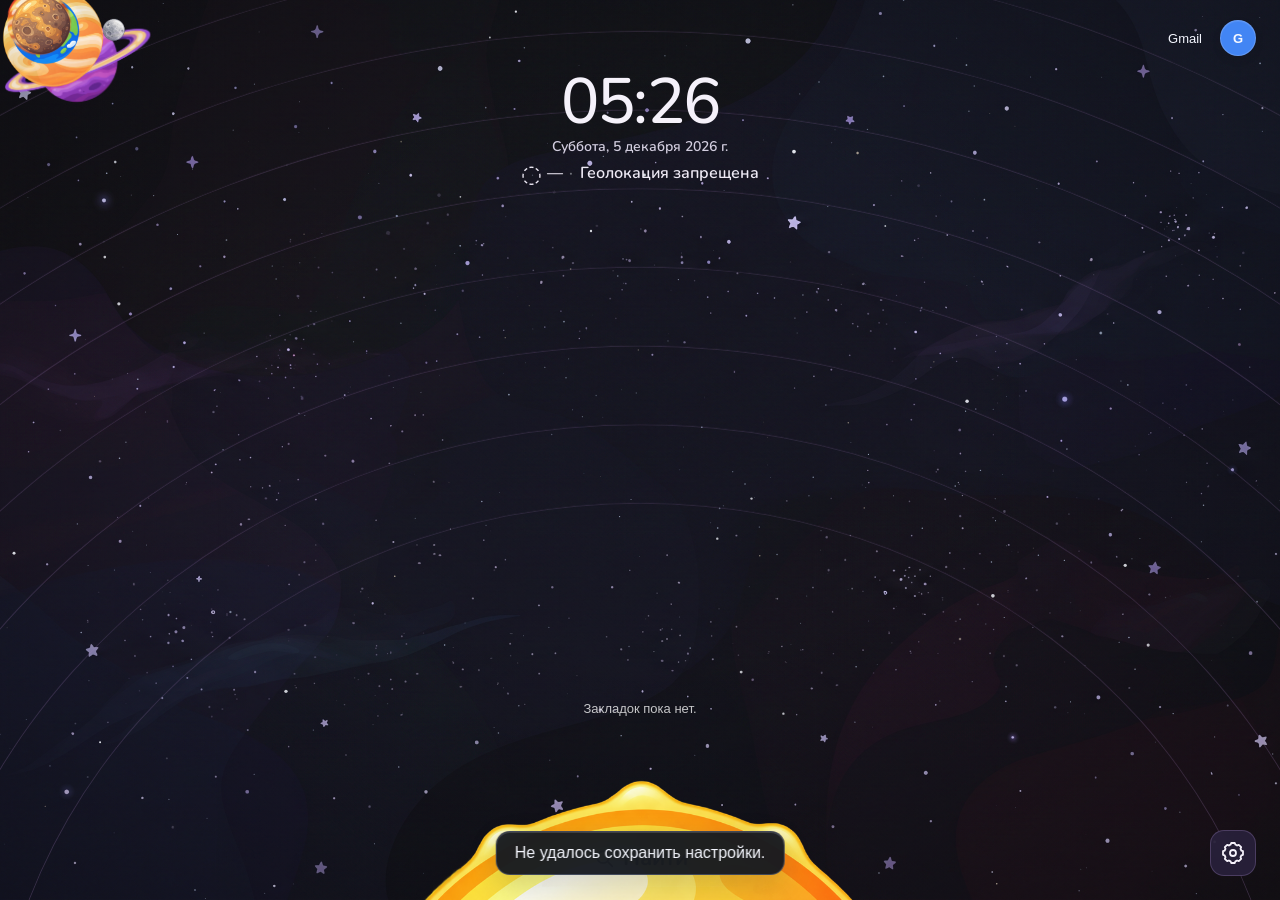
<file: index.html>
<!DOCTYPE html>
<html lang="ru" class="dashboard-loading">

<head>
    <meta charset="UTF-8">
    <meta name="viewport" content="width=device-width, initial-scale=1.0">
    <title>Orbitella</title>
    <!-- стили и скрипты -->
    <link rel="icon" href="data:image/svg+xml,%3Csvg xmlns='http://www.w3.org/2000/svg' viewBox='0 0 24 24'%3E%3Cpath d='M12 5v14M5 12h14' fill='none' stroke='%235F6368' stroke-width='2'/%3E%3C/svg%3E">
    <link rel="stylesheet" href="styles/style.css">
    <script src="js/settings.js" defer></script>
    <script src="js/translations.js" defer></script>
    <script src="js/interface.js" defer></script>
    <script src="js/background.js" defer></script>
    <script src="js/planet-clock-glass.js" defer></script>
    <script src="js/clock.js" defer></script>
    <script src="js/favicon.js" defer></script>
    <script src="js/bookmark-store.js" defer></script>
    <script src="js/tile-colors.js" defer></script>
    <script src="js/bookmarks-ui.js" defer></script>
    <script src="js/search.js" defer></script>
    <script src="js/suggestions.js" defer></script>
    <script src="js/weather.js" defer></script>
    <script src="js/account.js" defer></script>
    <script src="js/voice-search.js" defer></script>
    <script src="js/main.js" defer></script>
</head>

<body data-tile-size="small" data-bookmark-titles-visible="true">

    <!-- фильтр фавиконов -->
    <svg width="0" height="0" aria-hidden="true" focusable="false"
        style="position: absolute; overflow: hidden">
        <defs>
            <filter id="favicon-white-outline" x="-8%" y="-8%" width="116%" height="116%"
                color-interpolation-filters="sRGB">
                <feMorphology in="SourceAlpha" operator="dilate" radius="1" result="expanded" />
                <feComposite in="expanded" in2="SourceAlpha" operator="out" result="outline-shape" />
                <feFlood flood-color="#fff" result="outline-color" />
                <feComposite in="outline-color" in2="outline-shape" operator="in" result="outline" />
                <feMerge>
                    <feMergeNode in="outline" />
                    <feMergeNode in="SourceGraphic" />
                </feMerge>
            </filter>
        </defs>
    </svg>

    <!-- космический фон -->
    <div class="space-scene" aria-hidden="true">
        <div class="space-scene__backdrop"></div>
        <div class="space-scene__stars"></div>
        <div class="space-scene__planets">
            <div class="space-scene__orbit space-scene__orbit--mercury">
                <i class="space-scene__planet space-scene__planet--mercury"></i>
            </div>
            <div class="space-scene__orbit space-scene__orbit--venus">
                <i class="space-scene__planet space-scene__planet--venus"></i>
            </div>
            <div class="space-scene__orbit space-scene__orbit--bookmarks"></div>
            <div class="space-scene__orbit space-scene__orbit--earth">
                <i class="space-scene__planet space-scene__planet--earth">
                    <span class="space-scene__earth-moon-system">
                        <span class="space-scene__earth-moon"></span>
                    </span>
                </i>
            </div>
            <div class="space-scene__orbit space-scene__orbit--mars">
                <i class="space-scene__planet space-scene__planet--mars"></i>
            </div>
            <div class="space-scene__orbit space-scene__orbit--jupiter">
                <i class="space-scene__planet space-scene__planet--jupiter"></i>
            </div>
            <div class="space-scene__orbit space-scene__orbit--saturn">
                <i class="space-scene__planet space-scene__planet--saturn"></i>
            </div>
            <div class="space-scene__orbit space-scene__orbit--uranus">
                <i class="space-scene__planet space-scene__planet--uranus"></i>
            </div>
            <div class="space-scene__orbit space-scene__orbit--neptune">
                <i class="space-scene__planet space-scene__planet--neptune"></i>
            </div>
        </div>
    </div>

    <!-- аккаунт -->
    <nav class="account-toolbar" aria-label="Google">
        <a class="gmail-link" href="https://mail.google.com/">Gmail</a>
        <a class="google-account" href="https://myaccount.google.com/" aria-label="Google аккаунт"
            title="Google аккаунт">
            <span hidden></span>
        </a>
    </nav>
    <!-- часы закладки и поиск -->
    <main>

        <section class="hero">
            <header class="hero-info">
                <div class="clock-weather">
                    <div class="clock-weather-content">
                        <a class="datetime" href="https://calendar.google.com/"
                            aria-label="Открыть Google Календарь"
                            data-i18n-aria-label="openCalendar">
                            <time class="clock-glass-line clock-glass-line--time">--:--</time>
                            <p class="clock-glass-line clock-glass-line--date"></p>
                        </a>
                        <a class="weather-widget clock-glass-line clock-glass-line--weather"
                            href="https://www.gismeteo.ru/"
                            title="Открыть прогноз погоды">
                            <div class="weather-now" aria-live="polite">
                                <span aria-hidden="true">◌</span>
                                <strong>—</strong>
                            </div>
                            <p class="weather-city">Погода рядом с вами</p>
                        </a>
                    </div>
                </div>
            </header>

        </section>

        <section class="bookmarks" id="bookmarks-panel">
            <div class="bookmark-grid"></div>
            <p data-i18n="empty" hidden> Закладок пока нет. </p>
        </section>
        <div class="search-focus-overlay" aria-hidden="true"></div>
        <div class="search-area orbital-search-area">
            <div class="orbital-sun" aria-hidden="true"></div>
            <button class="orbital-search-trigger" type="button" aria-expanded="false"
                aria-controls="orbital-search-form" aria-label="Открыть поиск"
                data-i18n-aria-label="openSearch">
                <svg class="search-icon" viewBox="0 0 24 24" aria-hidden="true">
                    <circle cx="11" cy="11" r="6.5" fill="none" stroke="currentColor" stroke-width="1.8" />
                    <path d="M16 16L21 21" fill="none" stroke="currentColor" stroke-width="1.8"
                        stroke-linecap="round" />
                </svg>
                <span data-i18n="find">Найти</span>
            </button>
            <form class="search-form orbital-search-form" id="orbital-search-form"
                aria-label="Поиск" data-i18n-aria-label="find">
                <svg class="search-icon" viewBox="0 0 24 24" aria-hidden="true">
                    <circle cx="11" cy="11" r="6.5" fill="none" stroke="currentColor" stroke-width="1.8" />
                    <path d="M16 16L21 21" fill="none" stroke="currentColor" stroke-width="1.8"
                        stroke-linecap="round" />
                </svg>
                <input type="search" autocomplete="off" spellcheck="false"
                    role="combobox" aria-autocomplete="list" aria-expanded="false"
                    aria-controls="search-suggestions" aria-label="Поиск" data-i18n-aria-label="find"
                    placeholder="Поиск в интернете..." data-i18n-placeholder="searchPlaceholder">
                <button class="voice-search-button" type="button" aria-label="Голосовой поиск"
                    aria-pressed="false" title="Голосовой поиск">
                    <svg viewBox="0 0 24 24" aria-hidden="true">
                        <rect x="9" y="2" width="6" height="12" rx="3" fill="currentColor" />
                        <path d="M5 10v2a7 7 0 0014 0v-2M12 19v3M8 22h8" fill="none"
                            stroke="currentColor" stroke-width="1.8" stroke-linecap="round" />
                    </svg>
                </button>
                <button type="submit" data-i18n="find">Найти</button>
                <ul class="search-suggestions" id="search-suggestions" role="listbox"
                    aria-label="Подсказки поиска" hidden></ul>
            </form>
            <p class="voice-status" role="status" aria-live="polite" hidden></p>
        </div>
    </main>
    <!-- настройки -->
    <button type="button" class="floating-button settings-button" aria-label="Настройки"
        data-i18n-aria-label="settings">
        <svg viewBox="0 0 24 24" aria-hidden="true">
            <path d="M9.6 3.7L10.2 2H13.8L14.4 3.7
           C15 3.9 15.6 4.1 16.1 4.5
           L17.8 3.8L20.2 6.2L19.5 7.9
           C19.9 8.4 20.1 9 20.3 9.6
           L22 10.2V13.8L20.3 14.4
           C20.1 15 19.9 15.6 19.5 16.1
           L20.2 17.8L17.8 20.2L16.1 19.5
           C15.6 19.9 15 20.1 14.4 20.3
           L13.8 22H10.2L9.6 20.3
           C9 20.1 8.4 19.9 7.9 19.5
           L6.2 20.2L3.8 17.8L4.5 16.1
           C4.1 15.6 3.9 15 3.7 14.4
           L2 13.8V10.2L3.7 9.6
           C3.9 9 4.1 8.4 4.5 7.9
           L3.8 6.2L6.2 3.8L7.9 4.5
           C8.4 4.1 9 3.9 9.6 3.7Z" fill="none" stroke="currentColor" stroke-width="1.8"
                stroke-linecap="round" stroke-linejoin="round" />
            <circle cx="12" cy="12" r="3" fill="none" stroke="currentColor" stroke-width="1.8" />
        </svg>
    </button>

    <dialog class="settings-dialog" aria-labelledby="settings-dialog-title">
        <form>
            <header>
                <h2 id="settings-dialog-title" data-i18n="settings"> Настройки </h2>
                <button type="button" class="dialog-close" data-close aria-label="Закрыть"
                    data-i18n-aria-label="close">
                    <svg viewBox="0 0 24 24" aria-hidden="true">
                        <path d="M6 6L18 18M18 6L6 18" fill="none" stroke="currentColor" stroke-width="1.8"
                            stroke-linecap="round" />
                    </svg>
                </button>
            </header>
            <div class="settings-field settings-inline">
                <label for="language-select" data-i18n="language"> Язык интерфейса </label>
                <select id="language-select">
                    <option value="ru">Русский</option>
                    <option value="en">English</option>
                </select>
            </div>
            <fieldset class="settings-field settings-display">
                <legend data-i18n="display">Отображение</legend>
                <label class="settings-checkbox">
                    <span data-i18n="showSearch">Показывать поиск</span>
                    <input id="show-search" type="checkbox" checked>
                </label>
                <label class="settings-checkbox">
                    <span data-i18n="showBookmarks">Показывать закладки</span>
                    <input id="show-bookmarks" type="checkbox" aria-controls="bookmarks-panel" checked>
                </label>
                <label class="settings-checkbox">
                    <span data-i18n="showBookmarkTitles">Показывать названия закладок</span>
                    <input id="show-bookmark-titles" type="checkbox" aria-controls="bookmarks-panel" checked>
                </label>
            </fieldset>
            <div class="settings-field settings-inline">
                <label for="tile-size-select" data-i18n="tileSize"> Размер закладок </label>
                <select id="tile-size-select">
                    <option value="extra-small" data-i18n="small"> Маленький </option>
                    <option value="small" data-i18n="large"> Большой </option>
                </select>
            </div>
            <footer class="settings-footer">
                <details class="settings-sources">
                    <summary data-i18n="dataSources">Источники данных</summary>
                    <div class="settings-sources-content">
                        <p>
                            <span data-i18n="weatherSource">Погода</span>
                            <a href="https://open-meteo.com/" rel="noopener noreferrer">Open-Meteo <span aria-hidden="true">↗</span></a>
                        </p>
                        <p>
                            <span data-i18n="geolocationSource">Геолокация</span>
                            <a href="https://www.bigdatacloud.com/" rel="noopener noreferrer">BigDataCloud <span aria-hidden="true">↗</span></a>
                        </p>
                    </div>
                </details>
                <button type="submit" data-i18n="done"> Готово </button>
            </footer>
        </form>
    </dialog>

    <!-- редактирование закладки -->
    <dialog class="edit-bookmark-dialog" aria-labelledby="edit-bookmark-dialog-title">
        <form>
            <header>
                <h2 id="edit-bookmark-dialog-title" data-i18n="editBookmarkHeading"> Изменить закладку </h2>
                <button type="button" class="dialog-close" data-close aria-label="Закрыть"
                    data-i18n-aria-label="close">
                    <svg viewBox="0 0 24 24" aria-hidden="true">
                        <path d="M6 6L18 18M18 6L6 18" fill="none" stroke="currentColor" stroke-width="1.8"
                            stroke-linecap="round" />
                    </svg>
                </button>
            </header>
            <div class="creation-fields">
                <label for="edit-bookmark-title" data-i18n="bookmarkTitle"> Название </label>
                <input id="edit-bookmark-title" type="text" maxlength="120">
                <label class="settings-checkbox edit-bookmark-visibility">
                    <input id="edit-bookmark-show-title" type="checkbox" checked>
                    <span data-i18n="showBookmarkTitle">Показывать название на плитке</span>
                </label>
                <div class="edit-bookmark-url-field">
                    <label for="edit-bookmark-url" data-i18n="bookmarkUrl"> Адрес сайта </label>
                    <input id="edit-bookmark-url" type="text" required>
                </div>
            </div>
            <section class="edit-bookmark-actions">
                <button type="button" data-close data-i18n="cancel"> Отмена </button>
                <button type="submit" data-i18n="save"> Сохранить </button>
            </section>
        </form>
    </dialog>

    <!-- новая закладка или папка -->
    <dialog class="add-dialog" aria-labelledby="add-dialog-title">
        <form>
            <header>
                <button type="button" class="creation-back" aria-label="Назад" data-i18n-aria-label="back" hidden>
                    <svg viewBox="0 0 24 24" aria-hidden="true">
                        <path d="M14 6L8 12L14 18M8 12H21" fill="none" stroke="currentColor"
                            stroke-width="1.8" stroke-linecap="round" stroke-linejoin="round" />
                    </svg>
                </button>
                <h2 id="add-dialog-title" data-i18n="chooseWhat"> Что добавить? </h2>
                <button type="button" class="dialog-close" data-close aria-label="Закрыть"
                    data-i18n-aria-label="close">
                    <svg viewBox="0 0 24 24" aria-hidden="true">
                        <path d="M6 6L18 18M18 6L6 18" fill="none" stroke="currentColor" stroke-width="1.8"
                            stroke-linecap="round" />
                    </svg>
                </button>
            </header>
            <div class="item-type-options">
                <button type="button" data-kind="bookmark">
                    <svg viewBox="0 0 24 24" aria-hidden="true">
                        <path d="M7 4.5C7 3.7 7.7 3 8.5 3H15.5C16.3 3 17 3.7 17 4.5V21L12 17.8L7 21V4.5Z"
                            fill="none" stroke="currentColor" stroke-width="1.6" stroke-linejoin="round" />
                    </svg>
                    <span data-i18n="bookmarkType">Закладка</span>
                </button>
                <button type="button" data-kind="folder">
                    <svg viewBox="0 0 24 24" aria-hidden="true">
                        <path d="M3.5 7.5V18C3.5 19.1 4.4 20 5.5 20H18.5C19.6 20 20.5 19.1 20.5 18V8.5C20.5 7.4 19.6 6.5 18.5 6.5H12L10.2 4.5H5.5C4.4 4.5 3.5 5.4 3.5 6.5V7.5Z"
                            fill="none" stroke="currentColor" stroke-width="1.6" stroke-linejoin="round" />
                    </svg>
                    <span data-i18n="folderType">Папка</span>
                </button>
            </div>
            <input type="hidden" name="add-kind" value="">
            <div class="creation-details" hidden>
                <div class="creation-fields">
                    <label for="add-parent" data-i18n="parentFolder">Папка в Chrome</label>
                    <select id="add-parent" required></select>
                    <label for="add-title" data-i18n="bookmarkTitle"> Название </label>
                    <input id="add-title" type="text" maxlength="120" placeholder="YouTube">
                    <label for="add-url" data-i18n="bookmarkUrl"> Адрес сайта </label>
                    <input id="add-url" type="text" placeholder="youtube.com" required>
                </div>
                <section>
                    <button type="button" data-close data-i18n="cancel"> Отмена </button>
                    <button type="submit" data-i18n="create"> Создать </button>
                </section>
            </div>
        </form>
    </dialog>

    <!-- папки -->
    <dialog class="confirm-dialog" aria-labelledby="confirm-dialog-title">
        <form method="dialog">
            <header>
                <h2 id="confirm-dialog-title" data-i18n="deleteFolder">Удалить папку</h2>
            </header>
            <p class="confirm-dialog-message"></p>
            <section class="confirm-dialog-actions">
                <button type="submit" value="cancel" data-i18n="cancel">Отмена</button>
                <button type="submit" value="confirm" class="destructive-action" data-i18n="deleteAction">Удалить</button>
            </section>
        </form>
    </dialog>

    <dialog class="folder-dialog" aria-labelledby="folder-title">
        <section class="folder-dialog-content">
            <header>
                <button class="folder-back" type="button" aria-label="Назад" data-i18n-aria-label="back" hidden>
                    <svg viewBox="0 0 24 24" aria-hidden="true">
                        <path d="M14 6L8 12L14 18M8 12H21" fill="none" stroke="currentColor"
                            stroke-width="1.8" stroke-linecap="round" stroke-linejoin="round" />
                    </svg>
                </button>
                <h2 id="folder-title"> Папка </h2>
                <button type="button" class="dialog-close" data-close aria-label="Закрыть"
                    data-i18n-aria-label="close">
                    <svg viewBox="0 0 24 24" aria-hidden="true">
                        <path d="M6 6L18 18M18 6L6 18" fill="none" stroke="currentColor" stroke-width="1.8"
                            stroke-linecap="round" />
                    </svg>
                </button>
            </header>
            <div class="folder-grid"></div>
        </section>
    </dialog>

    <!-- меню закладки -->
    <div class="bookmark-menu" role="menu" hidden>
        <button type="button" class="bookmark-menu-edit" role="menuitem" data-i18n="editBookmark">Изменить
        </button>
        <div class="bookmark-menu-folder-colors" role="group" aria-label="Цвет папки"
            data-i18n-aria-label="folderColor" hidden>
            <span data-i18n="folderColor">Цвет папки</span>
            <div class="folder-color-options">
                <button type="button" class="folder-color-dot" data-folder-color="amber" role="menuitemradio"
                    aria-checked="false" aria-label="Абрикосовый" data-i18n-aria-label="folderColorAmber"></button>
                <button type="button" class="folder-color-dot" data-folder-color="mint" role="menuitemradio"
                    aria-checked="false" aria-label="Голубой" data-i18n-aria-label="folderColorMint"></button>
                <button type="button" class="folder-color-dot" data-folder-color="violet" role="menuitemradio"
                    aria-checked="false" aria-label="Лавандовый" data-i18n-aria-label="folderColorViolet"></button>
            </div>
        </div>
        <button type="button" class="bookmark-menu-delete" role="menuitem" data-i18n="deleteBookmark">Удалить закладку
        </button>
    </div>

    <!-- уведомления -->
    <div class="toast" role="status" aria-live="polite" aria-atomic="true" hidden></div>
</body>

</html>
</file>
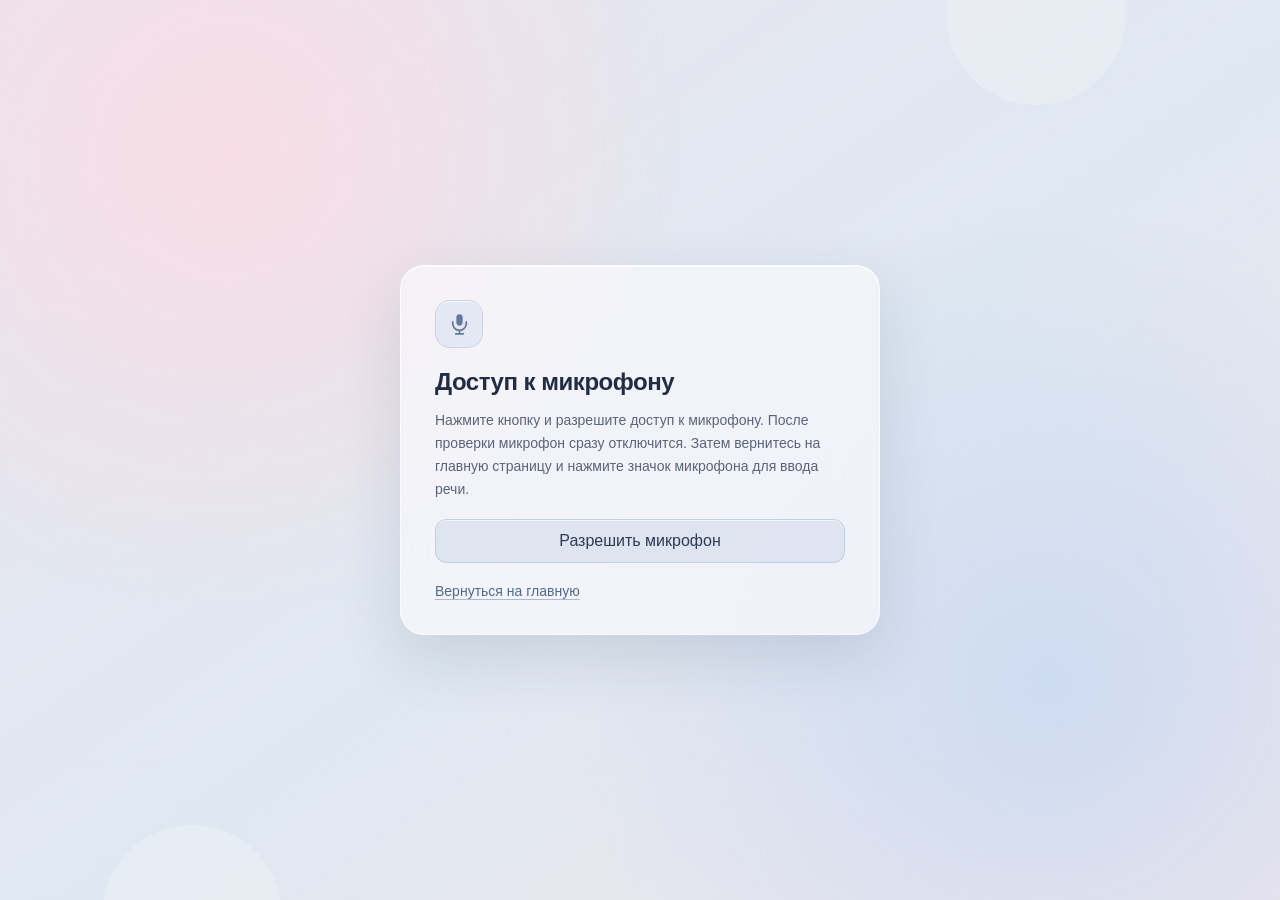
<file: microphone.html>
<!DOCTYPE html>
<html lang="ru">
<head>
    <meta charset="UTF-8">
    <meta name="viewport" content="width=device-width, initial-scale=1">
    <title>Доступ к микрофону</title>
    <link rel="stylesheet" href="styles/microphone.css">
    <script src="js/microphone.js" defer></script>
</head>
<body>
    <!-- доступ к микрофону -->
    <main>
        <div class="microphone-mark" aria-hidden="true">
            <svg viewBox="0 0 24 24">
                <rect x="9" y="3" width="6" height="11" rx="3" fill="currentColor" />
                <path d="M5.5 10.5V12a6.5 6.5 0 0013 0v-1.5M12 18.5V22M8.5 22h7"
                    fill="none" stroke="currentColor" stroke-width="1.7" stroke-linecap="round" />
            </svg>
        </div>
        <h1>Доступ к микрофону</h1>
        <p id="instructions"></p>
        <p id="permission-status" role="status" aria-live="polite"></p>
        <button id="request-microphone" type="button"></button>
        <button id="microphone-settings" type="button" hidden></button>
        <a href="index.html" id="return-home"></a>
    </main>
</body>
</html>
</file>
<file: styles/style.css>
@charset "UTF-8";
@font-face {
  font-family: "Nunito";
  src: url("../assets/fonts/Nunito-Variable.ttf") format("truetype");
  font-style: normal;
  font-weight: 200 1000;
  font-display: swap;
}
* {
  margin: 0;
  padding: 0;
  box-sizing: border-box;
}

[hidden] {
  display: none !important;
}

html {
  min-height: 100%;
  overflow: hidden;
  background-color: #010207;
}
html.dashboard-loading body {
  opacity: 0;
}
html body {
  min-height: 100vh;
  overflow: hidden;
  isolation: isolate;
  opacity: 1;
  transition: opacity 140ms ease-out;
  --tile-width: 90px;
  --tile-height: 90px;
  --tile-padding: 6px;
  --icon-box-size: 50px;
  --icon-size: 46px;
  --tile-opacity: 36%;
  --tile-blur: 10px;
  --tile-border-opacity: .07;
  --tile-hover-strength: 30%;
  --control-radius: 14px;
  --scene-ink: #f5f7ff;
  --scene-tile-opacity: 30%;
  --settings-bg: #111620;
  --settings-surface: #202738;
  --settings-surface-hover: #2a3348;
  --settings-border: #5a6680;
  --settings-text: #f5f7ff;
  --settings-accent: #91a4cc;
  --text: #ffffff;
  --muted: rgba(255, 255, 255, .76);
  --accent: #ffffff;
  --label-color: var(--text);
  --glass-surface: rgba(255, 255, 255, .035);
  --glass-surface-hover: rgba(255, 255, 255, .075);
  --glass-border: rgba(255, 255, 255, .12);
  --glass-border-hover: rgba(255, 255, 255, .20);
  --glass-shadow: 0 4px 14px rgba(20, 24, 38, .035), inset 0 1px rgba(255, 255, 255, .07);
  --glass-blur: 8px;
  --select-option-background: #282b3a;
  --select-option-text: #ffffff;
  --overlay-bg: var(--settings-bg);
  --overlay-surface: var(--settings-surface);
  --overlay-surface-hover: var(--settings-surface-hover);
  --overlay-border: var(--settings-border);
  --overlay-text: var(--settings-text);
  --overlay-text-muted: color-mix(in srgb, var(--overlay-text) 66%, transparent);
  --overlay-accent: var(--settings-accent);
  --overlay-danger: color-mix(in srgb, #d85f6d 72%, var(--overlay-text));
  --overlay-shadow: 0 20px 56px rgba(12, 16, 31, .18), inset 0 1px rgba(255, 255, 255, .18);
  --overlay-popup-shadow: 0 10px 30px rgba(12, 16, 31, .16), inset 0 1px rgba(255, 255, 255, .14);
  --overlay-radius: 22px;
  --overlay-surface-radius: 11px;
  --overlay-popup-radius: 14px;
  font-family: "Segoe UI", Arial, sans-serif;
  color: var(--text);
  background: transparent;
}
html body button,
html body input,
html body select {
  font: inherit;
}
html body button {
  cursor: pointer;
}
html body :is(button, a, input, select):focus-visible {
  outline: 2px solid var(--accent);
  outline-offset: 3px;
}

html body main {
  width: min(1600px, 100% - 48px);
  margin: 0 auto;
  padding: 6vh 0 0;
}
html body .hero {
  display: flex;
  flex-direction: column;
  align-items: center;
}
html body .hero-info {
  position: relative;
  z-index: 8;
  display: flex;
  flex-direction: column;
  align-items: center;
  width: min(700px, 100%);
  margin-bottom: 1.5vh;
}
html body .clock-weather {
  order: 0;
  position: relative;
  z-index: 1;
  display: grid;
  place-items: center;
  min-height: 148px;
  font-family: "Nunito", sans-serif;
}
html body .clock-weather-content {
  position: relative;
  z-index: 1;
  display: flex;
  flex-direction: column;
  align-items: center;
  justify-content: center;
  gap: 6px;
  width: fit-content;
  max-width: calc(100vw - 28px);
}
html body .clock-glass-line {
  position: relative;
  z-index: 0;
  isolation: isolate;
}
html body .clock-glass-line::before {
  content: "";
  position: absolute;
  inset: -4px -10px;
  z-index: -1;
  pointer-events: none;
  border: 0;
  border-radius: 999px;
  background: rgba(15, 18, 35, 0);
  box-shadow: none;
  opacity: 0;
  backdrop-filter: blur(0);
  -webkit-backdrop-filter: blur(0);
  mask-image: radial-gradient(ellipse at center, #000 54%, rgba(0, 0, 0, 0.72) 73%, transparent 100%);
  -webkit-mask-image: radial-gradient(ellipse at center, #000 54%, rgba(0, 0, 0, 0.72) 73%, transparent 100%);
  transition: opacity 210ms ease, background-color 210ms ease, backdrop-filter 210ms ease, -webkit-backdrop-filter 210ms ease;
}
html body .clock-glass-line--time::before {
  inset: -2px -9px;
}
html body .clock-glass-line.is-planet-behind::before {
  background: rgba(15, 18, 35, 0.045);
  opacity: 1;
  backdrop-filter: blur(6px);
  -webkit-backdrop-filter: blur(6px);
}
html body .datetime {
  position: relative;
  order: 0;
  display: flex;
  flex-direction: column;
  align-items: center;
  gap: 4px;
  text-align: center;
  min-width: 0;
  color: var(--text);
  text-decoration: none;
  background: transparent;
  border: 0;
  isolation: isolate;
}
html body .datetime time {
  display: inline-block;
  font-size: 64px;
  font-weight: 500;
  letter-spacing: -0.025em;
  font-variant-numeric: tabular-nums;
  line-height: 1;
  color: #f5f1fa;
  text-shadow: none;
}
html body .datetime p {
  margin: 0;
  color: #d2cdde;
  font-size: 14px;
  font-weight: 600;
  line-height: 1.25;
  text-shadow: none;
}
html body .search-form {
  position: relative;
  z-index: 30;
  display: flex;
  align-items: center;
  gap: 10px;
  width: min(700px, 100%);
  min-height: 46px;
  padding: 5px 7px 5px 17px;
  background: var(--glass-surface);
  border: 1px solid var(--glass-border);
  border-radius: var(--control-radius);
  box-shadow: var(--glass-shadow);
  backdrop-filter: blur(var(--glass-blur));
  -webkit-backdrop-filter: blur(var(--glass-blur));
  transition: background 0.2s ease, border-color 0.2s ease, box-shadow 0.2s ease;
}
html body .search-form:hover {
  background: var(--glass-surface-hover);
}
html body .search-form:focus-within {
  border-color: color-mix(in srgb, var(--accent) 50%, transparent);
  box-shadow: 0 0 0 3px color-mix(in srgb, var(--accent) 8%, transparent), 0 4px 12px rgba(30, 25, 45, 0.05);
}
html body .search-form .search-icon {
  width: 21px;
  height: 21px;
  flex-shrink: 0;
  color: var(--label-color);
}
html body .search-form input {
  flex: 1;
  width: 100%;
  min-width: 0;
  border: none;
  background: transparent;
  color: var(--label-color);
  font-size: 15px;
  font-weight: 500;
  outline: none;
}
html body .search-form input::placeholder {
  color: var(--muted);
}
html body .search-form button {
  min-height: 34px;
  padding: 0 15px;
  font-size: 13px;
  font-weight: 650;
  color: var(--text);
  background: var(--glass-surface-hover);
  border: 1px solid var(--glass-border);
  border-radius: 11px;
}
html body .search-area {
  width: min(700px, 100%);
}
html body .search-suggestions {
  position: absolute;
  top: calc(100% + 8px);
  left: 0;
  right: 0;
  z-index: 100;
  max-height: min(390px, 55vh);
  overflow-y: auto;
  padding: 6px;
  margin: 0;
  list-style: none;
  color: var(--text);
  background: rgba(18, 20, 28, 0.88);
  border: 1px solid var(--glass-border);
  border-radius: var(--control-radius);
  box-shadow: var(--glass-shadow);
  backdrop-filter: blur(14px);
  -webkit-backdrop-filter: blur(14px);
  scrollbar-width: thin;
  scrollbar-color: rgba(255, 255, 255, 0.22) transparent;
}
html body .search-suggestions::-webkit-scrollbar {
  width: 9px;
}
html body .search-suggestions::-webkit-scrollbar-track, html body .search-suggestions::-webkit-scrollbar-corner {
  background: transparent;
}
html body .search-suggestions::-webkit-scrollbar-thumb {
  min-height: 36px;
  background: rgba(255, 255, 255, 0.22);
  background-clip: padding-box;
  border: 2px solid transparent;
  border-radius: 999px;
}
html body .search-suggestions::-webkit-scrollbar-thumb:hover {
  background: rgba(255, 255, 255, 0.32);
  background-clip: padding-box;
}
html body .search-suggestions li {
  padding: 10px 12px;
  border-radius: 10px;
  cursor: pointer;
}
html body .search-suggestions li:hover, html body .search-suggestions li.selected {
  background: color-mix(in srgb, var(--accent) 16%, transparent);
}
html body .search-suggestions span,
html body .search-suggestions small {
  display: block;
  overflow: hidden;
  text-overflow: ellipsis;
  white-space: nowrap;
}
html body .search-suggestions span {
  font-size: 14px;
}
html body .search-suggestions small {
  margin-top: 3px;
  font-size: 11px;
  color: var(--muted);
}
html body .weather-widget {
  order: 1;
  position: relative;
  display: flex;
  align-items: center;
  justify-content: center;
  gap: 6px;
  width: auto;
  max-width: min(620px, 100vw - 34px);
  color: #eeeaf5;
  text-decoration: none;
  cursor: pointer;
  text-align: center;
  background: transparent;
  border: 0;
  box-shadow: none;
  text-shadow: none;
}
html body .weather-widget .weather-now {
  display: flex;
  align-items: center;
  justify-content: center;
  gap: 5px;
  flex: none;
}
html body .weather-widget .weather-now span {
  font-size: 24px;
  font-weight: 300;
  line-height: 1;
}
html body .weather-widget .weather-now strong {
  font-size: 16px;
  font-weight: 600;
  letter-spacing: 0;
  line-height: 1.2;
}
html body .weather-widget .weather-city {
  margin: 0;
  font-size: 16px;
  font-weight: 600;
  line-height: 1.2;
  white-space: nowrap;
}
html body .weather-widget .weather-city::before {
  content: "·";
  margin-right: 7px;
  color: rgba(238, 242, 251, 0.42);
}
html body .search-form button[type=button] {
  display: grid;
  place-items: center;
  width: 34px;
  padding: 6px;
  flex-shrink: 0;
  background: transparent;
  border: none;
  box-shadow: none;
  backdrop-filter: none;
  -webkit-backdrop-filter: none;
  color: var(--text);
}
html body .search-form button[type=button] svg {
  width: 20px;
  height: 20px;
}
html body .search-form button[type=button][aria-pressed=true] {
  color: white;
  background: #b83249;
  opacity: 0.88;
}
html body .voice-status {
  margin-top: 9px;
  max-width: 650px;
  font-size: 12px;
  text-align: center;
  color: var(--scene-ink, var(--text));
}

html body .account-toolbar {
  position: absolute;
  top: 20px;
  right: 24px;
  z-index: 40;
  display: flex;
  align-items: center;
  gap: 18px;
}
html body .account-toolbar a {
  color: var(--text);
  font-size: 13px;
  text-decoration: none;
}
html body .gmail-link:hover {
  text-decoration: underline;
}
html body .google-account {
  display: grid;
  place-items: center;
  width: 36px;
  height: 36px;
  border-radius: 50%;
  background: var(--account-color, #4285f4);
  color: white;
  border: 1px solid rgba(255, 255, 255, 0.18);
  box-shadow: var(--glass-shadow);
  font-size: 17px;
  font-weight: 700;
}

html body .search-form button[data-voice-state=processing] {
  opacity: 0.6;
}

html body .search-form button[data-voice-state=error] {
  color: #e6a6ad;
}

.voice-permission-link {
  display: block;
  margin-top: 6px;
  text-align: center;
  font-size: 12px;
  color: var(--scene-ink, var(--text));
}

html body[data-bookmark-titles-visible=false] .tile .tile-title {
  display: none !important;
}
html body .bookmarks {
  width: min(1500px, 100%);
  margin: 10px auto 0;
}
html body .bookmark-grid {
  --orbit-tile-scale: 1;
  --orbit-title-scale: 1;
  --orbit-slot-gap: var(--grid-gap);
  position: relative;
  width: 100%;
  min-height: 0;
  isolation: isolate;
  overflow: visible;
  touch-action: none;
  cursor: default;
  overscroll-behavior: contain;
  user-select: none;
}
html body .bookmark-grid.bookmark-grid--scrollable {
  cursor: grab;
}
html body .bookmark-grid.bookmark-grid--panning {
  cursor: grabbing;
}
html body .bookmark-arc-guide {
  position: absolute;
  left: 0;
  top: 0;
  z-index: 0;
  pointer-events: none;
  border: 1px solid transparent;
  border-radius: 50%;
  box-shadow: none;
  transform-origin: center;
  -webkit-mask-image: linear-gradient(180deg, rgba(0, 0, 0, 0.5) 0%, rgba(0, 0, 0, 0.68) 34%, rgba(0, 0, 0, 0.9) 66%, #000 100%);
  mask-image: linear-gradient(180deg, rgba(0, 0, 0, 0.5) 0%, rgba(0, 0, 0, 0.68) 34%, rgba(0, 0, 0, 0.9) 66%, #000 100%);
  will-change: transform, width, height;
}
html body .bookmark-arc-guide--reserve {
  opacity: 0;
  visibility: hidden;
  transition: opacity 180ms ease, visibility 0s linear 180ms;
}
html body .bookmark-grid--drag-active .bookmark-arc-guide--reserve {
  opacity: 0;
  visibility: visible;
  transition-delay: 0s;
}
html body[data-tile-size=extra-small] {
  --tile-width: 64px;
  --tile-height: 64px;
  --tile-padding: 4px;
  --icon-box-size: 34px;
  --icon-size: 32px;
}
html body[data-tile-size=small] {
  --tile-width: 72px;
  --tile-height: 72px;
  --tile-padding: 4px;
  --icon-box-size: 40px;
  --icon-size: 38px;
}
html body .bookmark-grid {
  --tile-width: 76px;
  --tile-height: 76px;
  --tile-padding: 5px;
  --icon-box-size: 46px;
  --icon-size: 44px;
}
html body[data-tile-size=extra-small] .bookmark-grid {
  --tile-width: 54px;
  --tile-height: 54px;
  --tile-padding: 3px;
  --icon-box-size: 32px;
  --icon-size: 30px;
  --bookmark-title-max-width: 70px;
}
html body[data-tile-size=small] .bookmark-grid {
  --tile-width: 63px;
  --tile-height: 63px;
  --tile-padding: 4px;
  --icon-box-size: 37.6px;
  --icon-size: 35.5px;
  --bookmark-title-max-width: 90px;
}
html body .grid-cell {
  position: absolute;
  left: 0;
  top: 0;
  z-index: 1;
  display: grid;
  place-items: center;
  width: calc(var(--tile-width) * var(--orbit-tile-scale));
  height: calc(var(--tile-height) * var(--orbit-tile-scale));
  min-width: 0;
  min-height: 0;
  border-radius: 50%;
  will-change: transform, opacity;
  transform-origin: center center;
  transition: opacity 150ms ease;
}
html body .grid-cell:hover, html body .grid-cell:focus-within {
  z-index: 3;
}
html body .grid-cell:empty {
  border: 1px solid rgba(176, 199, 226, 0.025);
  border-radius: 50%;
}
html body .grid-cell--empty {
  z-index: 4 !important;
}
html body .grid-cell--reserve {
  visibility: hidden;
  pointer-events: none !important;
}
html body .bookmark-grid--drag-active .grid-cell--reserve {
  visibility: visible;
  pointer-events: auto !important;
}
html body .grid-cell.drag-over {
  outline: 2px solid var(--accent);
  outline-offset: -2px;
  background: color-mix(in srgb, var(--accent) 12%, transparent);
}
html body .drag-preview-shift {
  z-index: 2;
  transition: transform 150ms cubic-bezier(0.2, 0.7, 0.2, 1) !important;
}
html body .drag-preview-source {
  opacity: 0 !important;
  pointer-events: none;
}
html body .folder-grid > .drag-preview-source--folder {
  position: absolute;
  visibility: hidden;
}
html body .drag-placeholder {
  position: fixed;
  z-index: 10000;
  pointer-events: auto;
  background: color-mix(in srgb, var(--accent) 9%, transparent);
  border: 1px dashed color-mix(in srgb, var(--accent) 58%, transparent);
  border-radius: 50%;
  box-shadow: none;
  backdrop-filter: none;
  -webkit-backdrop-filter: none;
  transition: left 150ms cubic-bezier(0.2, 0.7, 0.2, 1), top 150ms cubic-bezier(0.2, 0.7, 0.2, 1), width 150ms ease, height 150ms ease;
}
html body .folder-grid > .drag-placeholder--folder {
  position: relative;
  inset: auto;
  width: var(--tile-width) !important;
  height: var(--tile-height) !important;
  border-radius: 50%;
  z-index: 1;
  flex: none;
  transition: opacity 120ms ease !important;
}
html body .tile {
  --tile-color: hsl(216 50% 55%);
  --tile-color-light: hsl(216 46% 66%);
  --tile-color-soft: hsl(224 42% 59%);
  --tile-color-deep: hsl(216 52% 43%);
  --tile-surface-opacity: 100%;
  --tile-text: #dce3ed;
  position: relative;
  display: flex;
  flex-direction: column;
  align-items: center;
  justify-content: center;
  gap: 5px;
  width: 100%;
  height: 100%;
  min-width: 0;
  padding: var(--tile-padding);
  color: var(--tile-text);
  overflow: hidden;
  background-color: var(--tile-color);
  background-image: linear-gradient(148deg, var(--tile-color-light) 0%, var(--tile-color) 52%, var(--tile-color-deep) 100%);
  border: 1px solid color-mix(in srgb, var(--tile-color-light) 13%, transparent);
  border-radius: 51% 49% 48% 52%/49% 52% 48% 51%;
  box-shadow: 0 4px 9px rgba(5, 8, 20, 0.16), inset 5px 5px 10px color-mix(in srgb, var(--tile-color-light) 11%, transparent), inset -8px -9px 13px color-mix(in srgb, var(--tile-color-deep) 20%, transparent);
  backdrop-filter: none;
  -webkit-backdrop-filter: none;
  transform-origin: center;
  transition: filter 200ms ease, box-shadow 200ms ease;
  text-decoration: none;
  user-select: none;
  cursor: pointer;
  -webkit-user-drag: element;
}
html body .tile > .tile-surface,
html body .tile > .favicon-box,
html body .tile > .tile-title {
  pointer-events: none;
}
html body .tile::before {
  content: "";
  position: absolute;
  left: 15%;
  top: 13%;
  z-index: 1;
  width: 34%;
  height: 14%;
  pointer-events: none;
  border-radius: 62% 38% 56% 44%/55% 46% 54% 45%;
  background: color-mix(in srgb, #fff 34%, var(--tile-color-light));
  filter: blur(0.8px);
  opacity: 0.52;
  transform: rotate(-22deg);
  transition: opacity 200ms ease, transform 200ms ease;
}
html body .tile::after {
  content: "";
  position: absolute;
  right: 2%;
  bottom: 3%;
  z-index: 1;
  width: 55%;
  height: 38%;
  pointer-events: none;
  border-radius: 58% 42% 51% 49%/44% 55% 45% 56%;
  background: color-mix(in srgb, var(--tile-color-deep) 62%, transparent);
  filter: blur(4px);
  opacity: 0.38;
  transform: rotate(-28deg);
  transition: opacity 200ms ease, transform 200ms ease;
}
html body .tile .tile-surface {
  position: absolute;
  inset: 1px;
  z-index: 0;
  overflow: hidden;
  pointer-events: none;
  border-radius: inherit;
  background: linear-gradient(142deg, var(--tile-color-light) 0%, var(--tile-color-soft) 32%, var(--tile-color) 62%, var(--tile-color-deep) 100%);
  opacity: var(--tile-surface-opacity);
  transition: filter 200ms ease;
}
html body .tile .tile-surface::before, html body .tile .tile-surface::after {
  content: "";
  position: absolute;
  display: block;
  pointer-events: none;
  filter: blur(0.25px);
  transition: translate 220ms ease, opacity 220ms ease;
}
html body .tile .tile-surface::before {
  left: -23%;
  top: 32%;
  width: 86%;
  height: 43%;
  border-radius: 58% 42% 55% 45%/52% 59% 41% 48%;
  background: var(--tile-color-light);
  opacity: 0.55;
  transform: rotate(-17deg);
}
html body .tile .tile-surface::after {
  right: -19%;
  bottom: 5%;
  width: 76%;
  height: 42%;
  border-radius: 45% 55% 43% 57%/57% 43% 55% 45%;
  background: var(--tile-color-deep);
  opacity: 0.47;
  transform: rotate(-31deg);
}
html body .tile .tile-surface .tile-surface-detail {
  position: absolute;
  left: -17%;
  top: 59%;
  width: 111%;
  height: 27%;
  pointer-events: none;
  border-radius: 55% 45% 52% 48%/66% 61% 39% 34%;
  background: color-mix(in srgb, var(--tile-color-soft) 68%, transparent);
  filter: blur(0.35px);
  opacity: 0.46;
  transform: rotate(-11deg);
  transition: translate 220ms ease, opacity 220ms ease;
}
html body .tile[data-planet-pattern="2"] {
  border-radius: 49% 51% 52% 48%/52% 48% 51% 49%;
}
html body .tile[data-planet-pattern="2"] .tile-surface::before {
  left: -12%;
  top: 8%;
  width: 72%;
  height: 47%;
  border-radius: 46% 54% 58% 42%/56% 44% 57% 43%;
  background: var(--tile-color-soft);
  transform: rotate(21deg);
}
html body .tile[data-planet-pattern="2"] .tile-surface::after {
  right: -25%;
  bottom: 13%;
  width: 83%;
  height: 36%;
  transform: rotate(14deg);
}
html body .tile[data-planet-pattern="2"] .tile-surface-detail {
  left: -8%;
  top: 61%;
  width: 108%;
  transform: rotate(8deg);
}
html body .tile[data-planet-pattern="3"] {
  border-radius: 52% 48% 50% 50%/48% 51% 49% 52%;
}
html body .tile[data-planet-pattern="3"] .tile-surface::before {
  left: -19%;
  top: 49%;
  width: 92%;
  height: 36%;
  border-radius: 59% 41% 48% 52%/46% 57% 43% 54%;
  transform: rotate(9deg);
}
html body .tile[data-planet-pattern="3"] .tile-surface::after {
  right: -8%;
  bottom: 39%;
  width: 58%;
  height: 52%;
  border-radius: 54% 46% 58% 42%/43% 56% 44% 57%;
  background: var(--tile-color-soft);
  opacity: 0.5;
  transform: rotate(-18deg);
}
html body .tile[data-planet-pattern="3"] .tile-surface-detail {
  left: -21%;
  top: 21%;
  width: 106%;
  height: 24%;
  transform: rotate(-24deg);
}
html body .tile[data-planet-pattern="4"] {
  border-radius: 50% 50% 48% 52%/51% 49% 52% 48%;
}
html body .tile[data-planet-pattern="4"] .tile-surface::before {
  left: 1%;
  top: -13%;
  width: 61%;
  height: 68%;
  border-radius: 44% 56% 55% 45%/59% 41% 56% 44%;
  background: var(--tile-color-soft);
  transform: rotate(-36deg);
}
html body .tile[data-planet-pattern="4"] .tile-surface::after {
  right: -28%;
  bottom: -3%;
  width: 94%;
  height: 43%;
  border-radius: 57% 43% 46% 54%/51% 59% 41% 49%;
  transform: rotate(-8deg);
}
html body .tile[data-planet-pattern="4"] .tile-surface-detail {
  left: -12%;
  top: 68%;
  height: 22%;
  transform: rotate(-3deg);
}
html body .tile:hover, html body .tile:focus-visible {
  background-color: var(--tile-color);
  border-color: color-mix(in srgb, var(--tile-color-light) 18%, transparent);
  box-shadow: 0 5px 11px rgba(5, 8, 20, 0.19), inset 5px 5px 11px color-mix(in srgb, var(--tile-color-light) 13%, transparent), inset -8px -9px 13px color-mix(in srgb, var(--tile-color-deep) 19%, transparent);
  filter: brightness(1.025);
}
html body .tile:hover::before, html body .tile:focus-visible::before {
  opacity: 0.58;
  transform: translate(0.7px, -0.7px) rotate(-20deg);
}
html body .tile:hover::after, html body .tile:focus-visible::after {
  opacity: 0.34;
  transform: translate(0.7px, 0.7px) rotate(-26deg);
}
html body .tile:hover .tile-surface, html body .tile:focus-visible .tile-surface {
  filter: saturate(1.03) brightness(1.03);
}
html body .tile:hover .tile-surface::before, html body .tile:focus-visible .tile-surface::before {
  translate: 0.8px -0.6px;
}
html body .tile:hover .tile-surface::after, html body .tile:focus-visible .tile-surface::after {
  translate: -0.7px 0.6px;
}
html body .tile:hover .tile-surface-detail, html body .tile:focus-visible .tile-surface-detail {
  translate: 0.6px -0.5px;
  opacity: 0.5;
}
html body .tile:focus-visible {
  outline: 1px solid rgba(205, 224, 246, 0.5);
  outline-offset: 2px;
}
html body .tile.dragging {
  opacity: 0.4;
}
html body .tile .favicon-box {
  position: relative;
  z-index: 2;
  display: grid;
  place-items: center;
  width: var(--icon-box-size);
  height: var(--icon-box-size);
  flex-shrink: 0;
}
html body .tile .favicon-box img {
  position: relative;
  z-index: 1;
  display: block;
  width: calc(var(--icon-size) * var(--favicon-visual-scale, 1));
  height: calc(var(--icon-size) * var(--favicon-visual-scale, 1));
  padding: 0;
  object-fit: contain;
  opacity: 1;
  filter: none;
}
.bookmark-grid .tile[data-favicon-outline=white] .favicon-box img {
  filter: url("#favicon-white-outline");
}
html body .tile[data-favicon-shape=circle] .favicon-box img {
  border-radius: 50%;
  clip-path: circle(50%);
}
html body .tile .tile-title {
  position: relative;
  z-index: 2;
  display: block;
  min-width: 0;
  width: 100%;
  max-width: 100%;
  overflow: hidden;
  text-overflow: ellipsis;
  white-space: nowrap;
  font-size: 13px;
  line-height: 1.2;
  font-family: "Nunito", sans-serif;
  font-weight: 600;
  text-align: center;
  color: #eeeaf5;
  opacity: 0.98;
  text-shadow: 0 1px 2px rgba(0, 3, 10, 0.65);
}
html body .tile.tile--title-hidden {
  gap: 0;
}
html body .tile.folder-tile {
  --tile-color: #e3ad91;
  --tile-color-light: #f0c7b1;
  --tile-color-soft: #e9bba3;
  --tile-color-deep: #c7896b;
  --folder-icon-back: #e88f19;
  --folder-icon-front: #ffc23e;
  --tile-text: #e3e4e1;
  align-items: center;
  justify-content: center;
  gap: 5px;
  padding: var(--tile-padding);
  mask-image: none;
  -webkit-mask-image: none;
}
html body .tile.folder-tile.drag-over {
  outline: 1px solid rgba(214, 226, 240, 0.65);
  outline-offset: -2px;
  background-color: var(--tile-color);
  box-shadow: inset 0 0 0 2px color-mix(in srgb, var(--tile-color-light) 48%, transparent);
  filter: brightness(1.08);
}
html body .tile.folder-tile .tile-title {
  width: 100%;
  max-width: 100%;
  text-align: center;
}
html body .tile.folder-tile .folder-mini-icon svg {
  width: var(--icon-size);
  height: var(--icon-size);
  display: block;
  overflow: hidden;
  shape-rendering: geometricPrecision;
  filter: none;
}
html body .tile.folder-tile .folder-icon-back,
html body .tile.folder-tile .folder-icon-front {
  stroke: #fff;
  stroke-width: 1px;
  stroke-linejoin: round;
  vector-effect: non-scaling-stroke;
}
html body .tile.folder-tile .folder-icon-back {
  fill: var(--folder-icon-back);
}
html body .tile.folder-tile .folder-icon-front {
  fill: var(--folder-icon-front);
}
html body .tile.folder-tile[data-folder-color=mint] {
  --tile-color: #9ebbd5;
  --tile-color-light: #c6d9e9;
  --tile-color-soft: #b4cde1;
  --tile-color-deep: #769dbe;
  --folder-icon-back: #269bd5;
  --folder-icon-front: #62c9f5;
}
html body .tile.folder-tile[data-folder-color=violet] {
  --tile-color: #b8a8d6;
  --tile-color-light: #d2c8e5;
  --tile-color-soft: #c6b9dd;
  --tile-color-deep: #9481bb;
  --folder-icon-back: #8150cc;
  --folder-icon-front: #b77bf2;
}
html body .bookmark-grid .tile {
  overflow: visible;
  gap: 0;
}
html body .bookmark-grid .tile .favicon-box {
  width: calc(var(--icon-box-size) * var(--orbit-tile-scale));
  height: calc(var(--icon-box-size) * var(--orbit-tile-scale));
}
html body .bookmark-grid .tile .favicon-box img {
  width: calc(var(--icon-size) * var(--orbit-tile-scale) * var(--favicon-visual-scale, 1));
  height: calc(var(--icon-size) * var(--orbit-tile-scale) * var(--favicon-visual-scale, 1));
}
html body .bookmark-grid .tile .folder-mini-icon svg {
  width: calc(var(--icon-size) * var(--orbit-tile-scale));
  height: calc(var(--icon-size) * var(--orbit-tile-scale));
}
html body .bookmark-grid .tile .tile-title {
  position: absolute;
  top: calc(100% + 3px + var(--orbit-title-offset-y, 0px));
  left: calc(50% + var(--orbit-title-offset-x, 0px));
  width: min(calc(var(--orbit-cell-spacing, calc(100% + var(--orbit-slot-gap))) - 2px), var(--bookmark-title-max-width, 999px));
  max-width: min(calc(var(--orbit-cell-spacing, calc(100% + var(--orbit-slot-gap))) - 2px), var(--bookmark-title-max-width, 999px));
  transform: translateX(-50%);
  font-size: calc(12px * var(--orbit-title-scale));
  line-height: 1.05;
  letter-spacing: 0;
  overflow-wrap: normal;
  word-break: normal;
  color: #eeeaf5;
  opacity: 1;
  text-rendering: geometricPrecision;
  -webkit-font-smoothing: subpixel-antialiased;
  text-shadow: 0 1px 2px rgba(0, 0, 0, 0.72);
  pointer-events: none;
}
html body .bookmark-grid .tile .tile-title--single-word {
  display: block;
  white-space: nowrap;
}
html body .bookmark-grid .tile .tile-title--multi-word {
  display: -webkit-box;
  white-space: normal;
  -webkit-box-orient: vertical;
  -webkit-line-clamp: 2;
}
html body .bookmark-grid .folder-tile {
  justify-content: center;
  padding: var(--tile-padding);
}
html body[data-tile-size=small] .bookmark-grid .tile .tile-title {
  font-size: calc(13px * var(--orbit-title-scale));
  line-height: 1.08;
}
html body .bookmarks > p {
  margin-top: 15px;
  color: var(--muted);
  font-size: 13px;
  text-align: center;
}
html body .settings-button {
  position: fixed;
  right: 24px;
  bottom: 24px;
  width: 46px;
  height: 46px;
  display: grid;
  place-items: center;
  color: #f5f1fa;
  background: rgba(41, 33, 61, 0.88);
  border: 1px solid rgba(102, 85, 128, 0.58);
  border-radius: var(--control-radius);
  box-shadow: none;
  backdrop-filter: blur(var(--glass-blur));
  -webkit-backdrop-filter: blur(var(--glass-blur));
  z-index: 10;
  transition: background-color 180ms ease, border-color 180ms ease;
}
html body .settings-button:hover, html body .settings-button:focus-visible {
  background: #3c3058;
  border-color: rgba(102, 85, 128, 0.76);
  box-shadow: none;
}
html body .settings-button:hover svg, html body .settings-button:focus-visible svg {
  transform: rotate(45deg);
}
html body .search-form button[type=submit] {
  transition: background 0.2s ease, border-color 0.2s ease, box-shadow 0.2s ease;
}
html body .search-form button[type=submit]:hover, html body .search-form button[type=submit]:focus-visible {
  background: var(--glass-surface-hover);
  border-color: var(--glass-border-hover);
  box-shadow: var(--glass-shadow);
}
html body .settings-button svg {
  width: 24px;
  height: 24px;
  transform-origin: center;
  transition: transform 200ms ease;
}
html body .empty-tile {
  display: grid;
  place-items: center;
  width: 100%;
  height: 100%;
  padding: 0;
  background: transparent;
  border: none;
  border-radius: 50%;
  color: var(--text);
  font-size: calc(28px * var(--orbit-tile-scale));
}
html body .empty-tile span {
  opacity: 0;
  transition: opacity 0.2s ease;
}
html body .empty-tile:hover span, html body .empty-tile:focus-visible span {
  opacity: 0.84;
}
html body .grid-cell:has(.empty-tile) {
  background: transparent;
  border: 1px solid transparent;
  border-radius: 50%;
  box-shadow: none;
  opacity: 0;
  backdrop-filter: none;
  -webkit-backdrop-filter: none;
  transition: opacity 230ms ease, background-color 230ms ease, border-color 230ms ease;
}
html body .grid-cell:has(.empty-tile):hover, html body .grid-cell:has(.empty-tile):focus-within {
  opacity: 0.42;
  background: rgba(13, 24, 40, 0.13);
  border-color: rgba(176, 199, 226, 0.28);
}
html body .grid-cell:has(.empty-tile).drag-over {
  opacity: 0.78;
  background: color-mix(in srgb, var(--accent) 12%, rgba(13, 24, 40, 0.18));
  border-color: color-mix(in srgb, var(--accent) 55%, transparent);
}

html body .search-focus-overlay {
  position: fixed;
  inset: 0;
  z-index: 60;
  background: rgba(0, 2, 8, 0.34);
  opacity: 0;
  visibility: hidden;
  pointer-events: none;
  backdrop-filter: blur(7px);
  -webkit-backdrop-filter: blur(7px);
  transition: opacity 180ms ease, visibility 0s linear 180ms;
}

html body.search-focus-active .search-focus-overlay {
  opacity: 1;
  visibility: visible;
  pointer-events: auto;
  transition-delay: 0s;
}

html body .orbital-search-area {
  --search-orbit-x: 50vw;
  --search-collapsed-width: 280px;
  --search-collapsed-cap-height: 120px;
  --search-curve-top: calc(100vh - 120px);
  --search-curve-width: 1380px;
  --search-curve-height: 1270px;
  --search-trigger-top: 65px;
  --search-trigger-width: 176px;
  --search-trigger-height: 44px;
  position: fixed;
  inset: 0;
  z-index: 70;
  width: auto;
  height: auto;
  color: #3b2908;
  pointer-events: none;
}
html body .orbital-search-area .orbital-sun {
  position: absolute;
  left: var(--search-orbit-x);
  top: calc(var(--search-curve-top) - 5px);
  width: var(--search-collapsed-width);
  height: calc(var(--search-collapsed-cap-height) + 5px);
  z-index: 1;
  overflow: hidden;
  transform: translateX(-50%);
  pointer-events: none;
}
html body .orbital-search-area .orbital-sun::before {
  content: "";
  position: absolute;
  left: 50%;
  top: 0;
  z-index: 0;
  width: var(--search-curve-width);
  height: var(--search-curve-height);
  transform: translateX(-50%);
  border: 0;
  background: url("../assets/planets/sun.webp") center top/100% auto no-repeat;
}
html body .orbital-search-area .orbital-search-trigger {
  position: absolute;
  left: var(--search-orbit-x);
  top: calc(var(--search-curve-top) + var(--search-trigger-top));
  z-index: 2;
  display: inline-flex;
  align-items: center;
  justify-content: center;
  gap: 8px;
  width: var(--search-trigger-width);
  height: var(--search-trigger-height);
  padding: 0 14px;
  overflow: hidden;
  box-sizing: border-box;
  transform: translateX(-50%);
  color: #000;
  text-shadow: none;
  background: transparent;
  border: 0;
  border-radius: 0;
  clip-path: ellipse(50% 100% at 50% 100%);
  font: inherit;
  font-family: "Nunito", sans-serif;
  line-height: 1;
  pointer-events: auto;
  transition: color 160ms ease;
}
html body .orbital-search-area .orbital-search-trigger::before {
  content: "";
  position: absolute;
  inset: 0;
  z-index: 0;
  pointer-events: none;
  background: radial-gradient(ellipse 72% 125% at 50% 112%, rgba(255, 248, 216, 0.075) 0%, rgba(255, 241, 179, 0.045) 55%, rgba(105, 62, 4, 0.035) 82%, transparent 100%);
  opacity: 0.76;
  transition: opacity 160ms ease, filter 160ms ease;
}
html body .orbital-search-area .orbital-search-trigger:hover::before {
  opacity: 0.95;
}
html body .orbital-search-area .orbital-search-trigger:focus-visible {
  outline: none;
}
html body .orbital-search-area .orbital-search-trigger:focus-visible::before {
  opacity: 1;
  filter: brightness(1.035);
}
html body .orbital-search-area .orbital-search-trigger:active::before {
  opacity: 0.82;
}
html body .orbital-search-area .orbital-search-trigger .search-icon {
  position: relative;
  z-index: 1;
  width: 22px;
  height: 22px;
  flex: none;
}
html body .orbital-search-area .orbital-search-trigger span {
  position: relative;
  z-index: 1;
  font-size: 22px;
  font-weight: 700;
  line-height: 22px;
}
html body .orbital-search-area .search-form.orbital-search-form {
  position: absolute;
  left: var(--search-orbit-x);
  bottom: calc(var(--search-collapsed-cap-height) + 26px);
  z-index: 3;
  display: flex;
  align-items: center;
  gap: 10px;
  width: min(620px, 100vw - 32px);
  min-height: 56px;
  padding: 8px 9px 8px 17px;
  overflow: visible;
  transform: translate(-50%, 10px);
  color: #f6f0e5;
  background: rgba(31, 27, 42, 0.96) !important;
  border: 1px solid rgba(225, 181, 96, 0.42);
  border-radius: 20px;
  box-shadow: 0 8px 22px rgba(5, 4, 12, 0.3), inset 0 1px rgba(255, 239, 201, 0.04) !important;
  opacity: 0;
  visibility: hidden;
  pointer-events: none;
  backdrop-filter: none;
  -webkit-backdrop-filter: none;
  transition: opacity 220ms ease, transform 230ms cubic-bezier(0.2, 0.75, 0.2, 1), visibility 0s linear 230ms;
}
html body .orbital-search-area .search-form.orbital-search-form:hover {
  background: rgba(35, 30, 47, 0.98) !important;
  border-color: rgba(232, 190, 105, 0.5);
}
html body .orbital-search-area .search-form.orbital-search-form:focus-within {
  border-color: rgba(239, 197, 111, 0.66);
  box-shadow: 0 0 0 3px rgba(226, 175, 78, 0.09), 0 8px 22px rgba(5, 4, 12, 0.3) !important;
}
html body .orbital-search-area .search-form.orbital-search-form .search-icon {
  width: 22px;
  height: 22px;
  flex: none;
  color: #e7c77f;
}
html body .orbital-search-area .search-form.orbital-search-form input {
  flex: 1 1 auto;
  width: auto;
  min-width: 0;
  height: 38px;
  padding: 0 3px;
  color: #f6f0e5;
  caret-color: #edc66e;
}
html body .orbital-search-area .search-form.orbital-search-form input::placeholder {
  color: rgba(226, 218, 207, 0.62);
}
html body .orbital-search-area .search-form.orbital-search-form button {
  position: relative;
  z-index: 1;
  color: #f6f0e5;
}
html body .orbital-search-area .search-form.orbital-search-form button[type=button] {
  width: 36px;
  min-width: 36px;
  padding: 7px;
  color: #e7c77f;
  background: rgba(225, 181, 96, 0.08);
  border: 1px solid rgba(231, 193, 116, 0.14);
  border-radius: 12px;
}
html body .orbital-search-area .search-form.orbital-search-form button[type=button]:hover {
  background: rgba(225, 181, 96, 0.14);
  border-color: rgba(231, 193, 116, 0.24);
}
html body .orbital-search-area .search-form.orbital-search-form button[type=button][aria-pressed=true] {
  color: #fff8f0;
  background: #a94757;
  border-color: rgba(255, 221, 213, 0.28);
}
html body .orbital-search-area .search-form.orbital-search-form button[type=submit] {
  min-height: 36px;
  padding: 0 16px;
  font-size: 13px;
  color: #fff5df;
  background: rgba(210, 157, 68, 0.2);
  border-color: rgba(235, 193, 109, 0.36);
  border-radius: 13px;
  box-shadow: none;
}
html body .orbital-search-area .search-form.orbital-search-form button[type=submit]:hover, html body .orbital-search-area .search-form.orbital-search-form button[type=submit]:focus-visible {
  background: rgba(218, 165, 75, 0.28);
  border-color: rgba(241, 202, 124, 0.5);
}
html body .orbital-search-area.search-area--expanded .search-form.orbital-search-form {
  transform: translate(-50%, 0);
  opacity: 1;
  visibility: visible;
  pointer-events: auto;
  transition-delay: 0s;
}
html body .orbital-search-area .search-suggestions {
  top: auto;
  bottom: calc(100% + 10px);
  left: 0;
  right: 0;
  width: 100%;
  transform: none;
  border-color: rgba(235, 184, 70, 0.34);
}
html body .orbital-search-area .voice-status,
html body .orbital-search-area .voice-permission-link {
  position: absolute;
  left: var(--search-orbit-x);
  bottom: calc(var(--search-collapsed-cap-height) + 94px);
  z-index: 4;
  width: min(440px, 100vw - 32px);
  margin: 0;
  transform: translateX(-50%);
  color: #f8f4e8;
}
html body .orbital-search-area .voice-permission-link {
  bottom: calc(var(--search-collapsed-cap-height) + 114px);
}

@media (max-width: 600px) {
  html body .orbital-search-area .search-form.orbital-search-form {
    bottom: calc(var(--search-collapsed-cap-height) + 18px);
    width: calc(100vw - 18px);
    padding-left: 13px;
  }
  html body .orbital-search-area .search-form.orbital-search-form button[type=submit] {
    padding-right: 12px;
    padding-left: 12px;
  }
}
@media (prefers-reduced-motion: reduce) {
  html body .search-focus-overlay,
  html body .orbital-search-area,
  html body .orbital-search-area .orbital-sun::before,
  html body .orbital-search-area .orbital-search-form,
  html body .orbital-search-area .orbital-search-form input {
    transition: none !important;
    animation: none !important;
  }
}
html body dialog {
  margin: auto;
  width: min(430px, 100% - 30px);
  max-height: calc(100dvh - 30px);
  overflow-y: auto;
  color: var(--text);
  background: rgba(18, 20, 28, 0.94);
  border: 1px solid var(--glass-border);
  border-radius: calc(var(--control-radius) + 4px);
  box-shadow: var(--glass-shadow);
  backdrop-filter: blur(14px);
  -webkit-backdrop-filter: blur(14px);
}
html body dialog::backdrop {
  background: rgba(8, 9, 14, 0.58);
  backdrop-filter: blur(4px);
}
html body dialog form,
html body .folder-dialog-content {
  display: flex;
  flex-direction: column;
  gap: 10px;
  padding: 24px;
}
html body dialog header {
  display: flex;
  align-items: center;
  gap: 12px;
  margin-bottom: 12px;
}
html body dialog h2 {
  flex: 1;
  min-width: 0;
  font-size: 21px;
  overflow-wrap: anywhere;
}
html body .dialog-close {
  display: grid;
  place-items: center;
  width: 30px;
  height: 30px;
  flex-shrink: 0;
  color: var(--muted);
  background: transparent;
  border: none;
}
html body .dialog-close svg {
  display: block;
  width: 24px;
  height: 24px;
}
html body dialog label {
  margin-top: 7px;
  font-size: 13px;
  font-weight: 600;
}
html body dialog select,
html body dialog input:not([type=range]):not([type=checkbox]):not([type=radio]) {
  width: 100%;
  min-height: 40px;
  padding: 8px 12px;
  color: var(--text);
  background: rgba(44, 46, 56, 0.9);
  border: 1px solid var(--glass-border);
  border-radius: 11px;
  box-shadow: var(--glass-shadow);
  backdrop-filter: blur(var(--glass-blur));
  -webkit-backdrop-filter: blur(var(--glass-blur));
}
html body dialog select {
  appearance: none;
  padding: 9px 42px 9px 13px;
  background-color: rgba(44, 46, 56, 0.9);
  background-image: url("data:image/svg+xml,%3Csvg xmlns='http://www.w3.org/2000/svg' width='14' height='14' viewBox='0 0 14 14'%3E%3Cpath d='M3 5l4 4 4-4' fill='none' stroke='%23777b86' stroke-width='1.7' stroke-linecap='round' stroke-linejoin='round'/%3E%3C/svg%3E");
  background-repeat: no-repeat;
  background-position: right 14px center;
  background-size: 14px;
  border-color: var(--glass-border);
  box-shadow: var(--glass-shadow);
  cursor: pointer;
  transition: background-color 0.18s ease, border-color 0.18s ease, box-shadow 0.18s ease;
}
html body dialog select:hover {
  background-color: rgba(54, 56, 66, 0.96);
  border-color: var(--glass-border-hover);
}
html body dialog select:focus {
  border-color: color-mix(in srgb, var(--accent) 55%, transparent);
  box-shadow: 0 0 0 3px color-mix(in srgb, var(--accent) 12%, transparent);
  outline: none;
}
html body dialog select option {
  color: var(--select-option-text);
  background: var(--select-option-background);
}
html body .custom-select {
  position: relative;
  width: 100%;
}
html body .custom-select .native-select {
  position: absolute;
  width: 1px;
  height: 1px;
  min-height: 0;
  padding: 0;
  opacity: 0;
  pointer-events: none;
}
html body .custom-select-button {
  position: relative;
  width: 100%;
  min-height: 40px;
  padding: 9px 42px 9px 13px;
  color: var(--text);
  background: rgba(44, 46, 56, 0.9);
  border: 1px solid var(--glass-border);
  border-radius: 11px;
  box-shadow: var(--glass-shadow);
  backdrop-filter: blur(var(--glass-blur));
  -webkit-backdrop-filter: blur(var(--glass-blur));
  text-align: left;
  cursor: pointer;
  transition: background 0.18s ease, border-color 0.18s ease, box-shadow 0.18s ease;
}
html body .custom-select-button::after {
  content: "";
  position: absolute;
  top: 50%;
  right: 15px;
  width: 7px;
  height: 7px;
  border-right: 1.5px solid var(--muted);
  border-bottom: 1.5px solid var(--muted);
  transform: translateY(-65%) rotate(45deg);
  transition: transform 0.18s ease;
}
html body .custom-select-button:hover {
  background: rgba(54, 56, 66, 0.96);
  border-color: var(--glass-border-hover);
}
html body .custom-select-button:focus-visible {
  border-color: color-mix(in srgb, var(--accent) 55%, transparent);
  box-shadow: 0 0 0 3px color-mix(in srgb, var(--accent) 12%, transparent);
}
html body .custom-select.is-open .custom-select-button::after {
  transform: translateY(-30%) rotate(225deg);
}
html body .custom-select.is-open {
  z-index: 2000;
}
html body .custom-select-list {
  position: absolute;
  z-index: 2001;
  overflow-y: auto;
  padding: 6px;
  color: var(--text);
  background: rgba(18, 20, 28, 0.94);
  border: 1px solid var(--glass-border);
  border-radius: 12px;
  box-shadow: var(--glass-shadow);
  backdrop-filter: blur(14px);
  -webkit-backdrop-filter: blur(14px);
}
html body .custom-select-list button {
  width: 100%;
  min-height: 36px;
  padding: 8px 10px;
  color: var(--text);
  background: transparent;
  border: none;
  border-radius: 8px;
  text-align: left;
}
html body .custom-select-list button:hover, html body .custom-select-list button:focus-visible {
  background: color-mix(in srgb, var(--text) 9%, transparent);
  outline: none;
}
html body .custom-select-list button[aria-selected=true] {
  background: rgba(255, 255, 255, 0.1);
  font-weight: 650;
}
html body dialog input[type=range] {
  width: 100%;
  accent-color: var(--accent);
}
html body .settings-checkbox {
  display: flex;
  align-items: center;
  gap: 10px;
  min-height: 40px;
  margin-top: 7px;
  cursor: pointer;
}
html body .settings-checkbox input {
  width: 18px;
  height: 18px;
  min-height: 0;
  padding: 0;
  flex-shrink: 0;
  accent-color: var(--accent);
  cursor: pointer;
}
html body .settings-checkbox span {
  line-height: 1.3;
}
html body dialog form > section {
  display: flex;
  justify-content: flex-end;
  gap: 10px;
  margin-top: 10px;
}
html body dialog form > button,
html body dialog form > section button,
html body .folder-back {
  padding: 10px 16px;
  color: var(--text);
  background: rgba(44, 46, 56, 0.9);
  border: 1px solid var(--glass-border);
  border-radius: 11px;
  box-shadow: var(--glass-shadow);
  backdrop-filter: blur(var(--glass-blur));
  -webkit-backdrop-filter: blur(var(--glass-blur));
}
html body .folder-dialog {
  width: min(566px, 100% - 30px);
  overflow: hidden;
  background: rgba(18, 20, 28, 0.88);
  backdrop-filter: blur(18px);
  -webkit-backdrop-filter: blur(18px);
}
html body .folder-dialog-content {
  position: relative;
  max-height: min(620px, 100dvh - 40px);
  padding: 18px 20px 20px;
  gap: 12px;
}
html body .folder-dialog-content header {
  display: grid;
  grid-template-columns: 30px minmax(0, 1fr) 30px;
}
html body .folder-dialog-content header h2 {
  grid-column: 2;
  grid-row: 1;
  text-align: center;
}
html body .folder-dialog-content header .dialog-close {
  grid-column: 3;
  grid-row: 1;
}
html body .folder-grid {
  --folder-slot-width: 94px;
  --folder-title-room: 32px;
  --tile-width: 76px;
  --tile-height: 76px;
  --tile-padding: 5px;
  --icon-box-size: 46px;
  --icon-size: 44px;
  --bookmark-title-max-width: 90px;
  display: grid;
  grid-template-columns: repeat(auto-fit, minmax(var(--folder-slot-width), 1fr));
  grid-auto-rows: calc(var(--tile-height) + var(--folder-title-room));
  align-items: start;
  gap: 10px 4px;
  max-height: min(418px, 100dvh - 150px);
  padding: 2px;
  overflow-y: auto;
  overscroll-behavior: contain;
  scrollbar-width: thin;
  scrollbar-color: rgba(255, 255, 255, 0.2) transparent;
}
html body .folder-grid .tile {
  --tile-text: #dce3ed;
  flex-direction: column;
  align-items: center;
  justify-content: center;
  justify-self: center;
  gap: 0;
  width: var(--tile-width);
  height: var(--tile-height);
  padding: var(--tile-padding);
  overflow: visible;
  mask-image: none;
  -webkit-mask-image: none;
}
html body .folder-grid .tile.drag-over {
  outline: 2px solid var(--accent);
  outline-offset: -2px;
  background-color: var(--tile-color);
  border-color: color-mix(in srgb, var(--tile-color-light) 18%, transparent);
}
html body .folder-grid .tile .favicon-box {
  width: var(--icon-box-size);
  height: var(--icon-box-size);
}
html body .folder-grid .tile .favicon-box img {
  width: calc(var(--icon-size) * var(--favicon-visual-scale, 1));
  height: calc(var(--icon-size) * var(--favicon-visual-scale, 1));
}
html body .folder-grid .tile .folder-mini-icon svg {
  width: var(--icon-size);
  height: var(--icon-size);
}
html body .folder-grid .tile .tile-title {
  position: absolute;
  top: calc(100% + 3px);
  left: 50%;
  width: min(var(--folder-slot-width), var(--bookmark-title-max-width));
  max-width: min(var(--folder-slot-width), var(--bookmark-title-max-width));
  transform: translateX(-50%);
  font-size: 12px;
  line-height: 1.05;
  letter-spacing: 0;
  overflow-wrap: normal;
  word-break: normal;
  color: #eeeaf5;
  opacity: 1;
  text-align: center;
  text-rendering: geometricPrecision;
  -webkit-font-smoothing: subpixel-antialiased;
  text-shadow: 0 1px 2px rgba(0, 0, 0, 0.72);
  pointer-events: none;
}
html body .folder-grid .tile .tile-title--single-word {
  display: block;
  white-space: nowrap;
}
html body .folder-grid .tile .tile-title--multi-word {
  display: -webkit-box;
  white-space: normal;
  -webkit-box-orient: vertical;
  -webkit-line-clamp: 2;
}
html body[data-tile-size=extra-small] .folder-grid {
  --folder-slot-width: 70px;
  --folder-title-room: 29px;
  --tile-width: 54px;
  --tile-height: 54px;
  --tile-padding: 3px;
  --icon-box-size: 32px;
  --icon-size: 30px;
  --bookmark-title-max-width: 70px;
}
html body[data-tile-size=small] .folder-grid {
  --folder-slot-width: 82px;
  --folder-title-room: 32px;
  --tile-width: 63px;
  --tile-height: 63px;
  --tile-padding: 4px;
  --icon-box-size: 37.6px;
  --icon-size: 35.5px;
  --bookmark-title-max-width: 90px;
}
html body[data-tile-size=small] .folder-grid .tile .tile-title {
  font-size: 13px;
  line-height: 1.08;
}
html body[data-bookmark-titles-visible=false] .folder-grid {
  --folder-title-room: 0px;
}
html body .folder-add-tile {
  display: grid;
  place-items: center;
  width: var(--tile-width);
  height: var(--tile-height);
  justify-self: center;
  padding: 0;
  color: rgba(220, 227, 237, 0.7);
  background: rgba(10, 18, 31, 0.11);
  border: 1px solid rgba(176, 199, 226, 0.08);
  border-radius: 50%;
  box-shadow: inset 0 1px rgba(224, 237, 252, 0.035);
  opacity: 0.56;
  backdrop-filter: none;
  -webkit-backdrop-filter: none;
  transition: opacity 230ms ease, background-color 230ms ease, border-color 230ms ease;
}
html body .folder-add-tile span {
  font-size: 30px;
  font-weight: 300;
  line-height: 1;
  transform: translateY(-1px);
}
html body .folder-add-tile:hover, html body .folder-add-tile:focus-visible, html body .folder-add-tile.drag-over {
  color: #dce3ed;
  background: rgba(13, 22, 36, 0.28);
  border-color: rgba(188, 211, 238, 0.2);
  opacity: 1;
}
html body .folder-back {
  grid-column: 1;
  grid-row: 1;
  display: grid;
  place-items: center;
  width: 30px;
  height: 30px;
  padding: 0;
  color: var(--muted);
  background: transparent;
  border: none;
}
html body .folder-back svg {
  width: 24px;
  height: 24px;
}
html body .folder-back:hover {
  color: var(--text);
  background: var(--glass-surface-hover);
}
html body .bookmark-menu {
  position: fixed;
  z-index: 100;
  padding: 5px;
  min-width: 190px;
  max-width: calc(100vw - 16px);
  color: var(--text);
  background: rgba(18, 20, 28, 0.94);
  border: 1px solid var(--glass-border);
  border-radius: 12px;
  box-shadow: var(--glass-shadow);
  backdrop-filter: blur(14px);
  -webkit-backdrop-filter: blur(14px);
}
html body .bookmark-menu button {
  width: 100%;
  padding: 10px 12px;
  border: none;
  border-radius: 8px;
  text-align: left;
  color: var(--text);
  background: transparent;
  font-size: 13px;
}
html body .bookmark-menu button:hover {
  background: var(--glass-surface-hover);
}
html body .bookmark-menu-delete {
  color: #ffb7bd;
}
html body .toast {
  position: fixed;
  bottom: 25px;
  left: 50%;
  max-width: calc(100% - 30px);
  padding: 12px 18px;
  color: var(--text);
  background: var(--glass-surface);
  border: 1px solid var(--glass-border);
  border-radius: 14px;
  box-shadow: var(--glass-shadow);
  backdrop-filter: blur(var(--glass-blur));
  -webkit-backdrop-filter: blur(var(--glass-blur));
  transform: translateX(-50%);
  z-index: 110;
}

.settings-dialog {
  --settings-bg: #171c2b;
  --settings-surface: #23283a;
  --settings-surface-hover: #2d3348;
  --settings-border: #343c51;
  --settings-text: #f0f0f5;
  --settings-muted: #aab1c3;
  --settings-accent: #8175ba;
  --settings-accent-hover: #978bcb;
  width: min(436px, 100% - 24px);
  max-height: calc(100dvh - 24px);
  overflow-y: auto;
  color: var(--settings-text);
  font-family: "Nunito", sans-serif;
  background: rgba(23, 28, 43, 0.96);
  border: 1px solid rgba(52, 60, 81, 0.72);
  border-radius: 20px;
  box-shadow: 0 18px 44px rgba(5, 8, 18, 0.24);
  backdrop-filter: blur(18px);
  -webkit-backdrop-filter: blur(18px);
  scrollbar-width: thin;
  scrollbar-color: rgba(170, 177, 195, 0.28) transparent;
}
.settings-dialog[open] {
  animation: settings-dialog-in 0.18s ease-out;
}
.settings-dialog::backdrop {
  background: rgba(8, 10, 20, 0.38);
  backdrop-filter: blur(2px);
  -webkit-backdrop-filter: blur(2px);
}
.settings-dialog form {
  gap: 0;
  padding: 20px 24px 18px;
}
.settings-dialog header {
  min-height: 34px;
  margin-bottom: 8px;
}
.settings-dialog header h2 {
  font-size: 22px;
  font-weight: 650;
  letter-spacing: -0.012em;
}
.settings-dialog .dialog-close {
  width: 30px;
  height: 30px;
  color: var(--settings-muted);
  border-radius: 9px;
  opacity: 0.8;
  transition: color 0.16s ease, background-color 0.16s ease, opacity 0.16s ease;
}
.settings-dialog .dialog-close svg {
  width: 22px;
  height: 22px;
}
.settings-dialog .dialog-close:hover, .settings-dialog .dialog-close:focus-visible {
  color: var(--settings-text);
  background: rgba(240, 240, 245, 0.06);
  opacity: 1;
}
.settings-dialog .settings-field {
  min-width: 0;
  padding: 11px 0;
  border-top: 1px solid rgba(52, 60, 81, 0.72);
}
.settings-dialog fieldset.settings-field {
  margin: 0;
  border-right: 0;
  border-bottom: 0;
  border-left: 0;
}
.settings-dialog .settings-inline {
  display: grid;
  grid-template-columns: minmax(0, 1fr) 144px;
  align-items: center;
  gap: 16px;
}
.settings-dialog label,
.settings-dialog legend {
  margin-top: 0;
  color: var(--settings-text);
  font-size: 15px;
  font-weight: 600;
}
.settings-dialog legend {
  width: 100%;
  margin-bottom: 6px;
  color: var(--settings-muted);
  font-size: 14px;
  letter-spacing: 0.015em;
}
.settings-dialog select,
.settings-dialog .custom-select-button {
  width: 100%;
  min-height: 38px;
  padding: 7px 34px 7px 11px;
  color: var(--settings-text);
  background: var(--settings-surface);
  border: 1px solid rgba(52, 60, 81, 0.9);
  border-radius: 9px;
  box-shadow: none;
  backdrop-filter: none;
  -webkit-backdrop-filter: none;
  font-size: 15px;
  transition: background-color 0.16s ease, border-color 0.16s ease;
}
.settings-dialog select:hover,
.settings-dialog .custom-select-button:hover {
  color: var(--settings-text);
  background: var(--settings-surface-hover);
  border-color: rgba(129, 117, 186, 0.58);
}
.settings-dialog select:focus, .settings-dialog select:focus-visible,
.settings-dialog .custom-select-button:focus,
.settings-dialog .custom-select-button:focus-visible {
  border-color: var(--settings-accent);
  box-shadow: 0 0 0 2px rgba(129, 117, 186, 0.18);
  outline: none;
}
.settings-dialog .settings-inline .custom-select {
  width: 144px;
  justify-self: end;
}
.settings-dialog .custom-select-button::after {
  right: 12px;
  border-color: var(--settings-muted);
}
.settings-dialog .custom-select-list {
  padding: 4px;
  color: var(--settings-text);
  background: rgba(23, 28, 43, 0.98);
  border-color: rgba(52, 60, 81, 0.9);
  border-radius: 10px;
  box-shadow: 0 10px 24px rgba(5, 8, 18, 0.28);
}
.settings-dialog .custom-select-list button {
  min-height: 36px;
  padding: 7px 10px;
  color: var(--settings-text);
  border-radius: 7px;
  font-size: 15px;
}
.settings-dialog .custom-select-list button:hover, .settings-dialog .custom-select-list button:focus-visible {
  background: var(--settings-surface-hover);
}
.settings-dialog .custom-select-list button[aria-selected=true] {
  background: rgba(129, 117, 186, 0.22);
  font-weight: 650;
}
.settings-dialog .settings-display {
  display: grid;
  gap: 2px;
}
.settings-dialog .settings-checkbox {
  display: flex;
  align-items: center;
  justify-content: space-between;
  gap: 16px;
  min-height: 38px;
  margin-top: 0;
  color: var(--settings-text);
  cursor: pointer;
}
.settings-dialog .settings-checkbox input {
  position: relative;
  appearance: none;
  width: 36px;
  height: 21px;
  flex: 0 0 36px;
  margin: 0;
  background: #343747;
  border: 1px solid rgba(170, 177, 195, 0.18);
  border-radius: 999px;
  cursor: pointer;
  transition: background-color 0.17s ease, border-color 0.17s ease;
}
.settings-dialog .settings-checkbox input::before {
  content: "";
  position: absolute;
  top: 3px;
  left: 3px;
  width: 13px;
  height: 13px;
  background: #f0f0f5;
  border-radius: 50%;
  transition: transform 0.17s ease;
}
.settings-dialog .settings-checkbox input:checked {
  background: var(--settings-accent);
  border-color: rgba(151, 139, 203, 0.72);
}
.settings-dialog .settings-checkbox input:checked::before {
  transform: translateX(16px);
}
.settings-dialog .settings-checkbox input:focus-visible {
  box-shadow: 0 0 0 2px rgba(129, 117, 186, 0.22);
  outline: none;
}

.settings-dialog .settings-footer {
  display: flex;
  align-items: flex-start;
  justify-content: space-between;
  gap: 18px;
  min-width: 0;
  padding-top: 14px;
  border-top: 1px solid rgba(52, 60, 81, 0.72);
}
.settings-dialog .settings-footer > button[type=submit] {
  min-width: 90px;
  min-height: 38px;
  padding: 8px 16px;
  color: var(--settings-text);
  background: rgba(129, 117, 186, 0.34);
  border: 0;
  border-radius: 9px;
  box-shadow: none;
  font-size: 15px;
  font-weight: 650;
  transition: background-color 0.16s ease;
}
.settings-dialog .settings-footer > button[type=submit]:hover, .settings-dialog .settings-footer > button[type=submit]:focus-visible {
  background: rgba(151, 139, 203, 0.5);
}
.settings-dialog .settings-sources {
  min-width: 0;
  margin: 0;
  color: var(--settings-muted);
  font-size: 13px;
}
.settings-dialog .settings-sources summary {
  display: inline-flex;
  align-items: center;
  gap: 8px;
  min-height: 38px;
  list-style: none;
  cursor: pointer;
  user-select: none;
  transition: color 0.16s ease;
}
.settings-dialog .settings-sources summary::-webkit-details-marker {
  display: none;
}
.settings-dialog .settings-sources summary::after {
  content: "";
  width: 6px;
  height: 6px;
  border-right: 1.5px solid currentColor;
  border-bottom: 1.5px solid currentColor;
  transform: translateY(-2px) rotate(45deg);
  transition: transform 0.16s ease;
}
.settings-dialog .settings-sources summary:hover, .settings-dialog .settings-sources summary:focus-visible {
  color: var(--settings-text);
}
.settings-dialog .settings-sources[open] summary::after {
  transform: translateY(2px) rotate(225deg);
}
.settings-dialog .settings-sources-content {
  display: grid;
  gap: 7px;
  min-width: 200px;
  padding: 8px 0 1px;
  animation: settings-sources-in 0.16s ease-out;
}
.settings-dialog .settings-sources-content p {
  display: flex;
  justify-content: space-between;
  gap: 14px;
}
.settings-dialog .settings-sources-content a {
  color: var(--settings-text);
  text-decoration-color: rgba(240, 240, 245, 0.34);
  text-underline-offset: 3px;
}

@keyframes settings-dialog-in {
  from {
    opacity: 0;
    transform: translateY(5px);
  }
  to {
    opacity: 1;
    transform: translateY(0);
  }
}
@keyframes settings-sources-in {
  from {
    opacity: 0;
    transform: translateY(-2px);
  }
  to {
    opacity: 1;
    transform: translateY(0);
  }
}

@media (max-width: 480px) {
  .settings-dialog {
    width: min(436px, 100% - 16px);
    max-height: calc(100dvh - 16px);
  }
  .settings-dialog form {
    padding: 18px 17px 16px;
  }
  .settings-dialog .settings-inline {
    grid-template-columns: minmax(0, 1fr) 136px;
    gap: 10px;
  }
  .settings-dialog .settings-inline .custom-select {
    width: 136px;
  }
  .settings-dialog .settings-footer {
    gap: 10px;
  }
  .settings-dialog .settings-sources-content {
    min-width: 165px;
  }
  .settings-dialog .settings-sources-content p {
    flex-direction: column;
    gap: 1px;
  }
}
html body .creation-fields {
  display: flex;
  flex-direction: column;
  gap: 10px;
}
html body .edit-bookmark-dialog form {
  gap: 20px;
}
html body .edit-bookmark-dialog header {
  margin-bottom: 0;
}
html body .edit-bookmark-dialog label {
  margin-top: 0;
}
html body .edit-bookmark-dialog .creation-fields,
html body .edit-bookmark-dialog .edit-bookmark-url-field {
  display: flex;
  flex-direction: column;
  gap: 8px;
}
html body .edit-bookmark-dialog .edit-bookmark-visibility {
  min-height: 28px;
  margin-top: 4px;
  gap: 10px;
}
html body .edit-bookmark-dialog .edit-bookmark-url-field {
  margin-top: 8px;
}
html body .edit-bookmark-dialog .edit-bookmark-actions {
  margin-top: 0;
}
html body .creation-details {
  display: flex;
  flex-direction: column;
  gap: 10px;
}
html body .creation-details > section {
  display: flex;
  justify-content: flex-end;
  gap: 10px;
  margin-top: 10px;
}
html body .creation-details > section button {
  padding: 10px 16px;
  color: var(--text);
  background: rgba(44, 46, 56, 0.9);
  border: 1px solid var(--glass-border);
  border-radius: 11px;
  box-shadow: var(--glass-shadow);
}
html body .creation-details > section button[type=submit] {
  color: var(--text);
  background: rgba(54, 56, 66, 0.96);
  border-color: var(--glass-border-hover);
}
html body .add-dialog header {
  display: grid;
  grid-template-columns: 30px minmax(0, 1fr) 30px;
}
html body .add-dialog header h2 {
  grid-column: 2;
  grid-row: 1;
  text-align: center;
}
html body .add-dialog header .dialog-close {
  grid-column: 3;
  grid-row: 1;
}
html body .creation-back {
  grid-column: 1;
  grid-row: 1;
  display: grid;
  place-items: center;
  width: 30px;
  height: 30px;
  padding: 0;
  color: var(--muted);
  background: transparent;
  border: none;
}
html body .creation-back svg {
  width: 24px;
  height: 24px;
}
html body .creation-back:hover {
  color: var(--text);
  background: var(--glass-surface-hover);
}
html body .item-type-options {
  display: grid;
  grid-template-columns: repeat(2, minmax(0, 1fr));
  gap: 8px;
}
html body .item-type-options button {
  display: grid;
  grid-template-columns: 30px minmax(0, 1fr);
  align-items: center;
  gap: 9px;
  min-height: 50px;
  padding: 9px 12px;
  color: var(--text);
  background: rgba(44, 46, 56, 0.9);
  border: 1px solid var(--glass-border);
  border-radius: 12px;
  box-shadow: var(--glass-shadow);
  font-weight: 600;
  text-align: left;
  backdrop-filter: blur(var(--glass-blur));
  -webkit-backdrop-filter: blur(var(--glass-blur));
  transition: background 0.18s ease, box-shadow 0.18s ease, transform 0.18s ease;
}
html body .item-type-options button svg {
  width: 24px;
  height: 24px;
  color: var(--muted);
  transition: color 0.18s ease, transform 0.18s ease;
}
html body .item-type-options button:hover {
  background: rgba(54, 56, 66, 0.96);
  border-color: var(--glass-border-hover);
  box-shadow: var(--glass-shadow);
  transform: translateY(-1px);
}
html body .item-type-options button:hover svg {
  color: var(--text);
  transform: scale(1.04);
}

@property --scene-ink {
  syntax: "<color>";
  inherits: true;
  initial-value: #f5f7ff;
}
@property --settings-bg {
  syntax: "<color>";
  inherits: true;
  initial-value: #111620;
}
@property --settings-surface {
  syntax: "<color>";
  inherits: true;
  initial-value: #202738;
}
@property --settings-surface-hover {
  syntax: "<color>";
  inherits: true;
  initial-value: #2a3348;
}
@property --settings-border {
  syntax: "<color>";
  inherits: true;
  initial-value: #5a6680;
}
@property --settings-text {
  syntax: "<color>";
  inherits: true;
  initial-value: #f5f7ff;
}
@property --settings-accent {
  syntax: "<color>";
  inherits: true;
  initial-value: #91a4cc;
}
:root {
  --solar-orbit-rgb: 170 132 196;
}

.space-scene {
  --orbit-x: 50vw;
  --orbit-y: 124vh;
  --orbit-tilt: 0deg;
  --orbit-perspective: .92;
  --bookmark-orbit-radius: 46vh;
  --bookmark-orbit-step: 9vh;
  --mercury-orbit-min-radius: 72vh;
  --mercury-orbit-radius: var(--mercury-orbit-min-radius);
  --planet-orbit-step: 9.5vh;
  --venus-orbit-radius: calc(var(--mercury-orbit-radius) + var(--planet-orbit-step));
  --earth-orbit-radius: calc(var(--venus-orbit-radius) + var(--planet-orbit-step));
  --mars-orbit-radius: calc(var(--earth-orbit-radius) + var(--planet-orbit-step));
  --jupiter-orbit-radius: calc(var(--mars-orbit-radius) + var(--planet-orbit-step));
  --saturn-orbit-radius: calc(var(--jupiter-orbit-radius) + var(--planet-orbit-step));
  --uranus-orbit-radius: calc(var(--saturn-orbit-radius) + var(--planet-orbit-step));
  --neptune-orbit-radius: calc(var(--uranus-orbit-radius) + var(--planet-orbit-step));
  position: fixed;
  inset: 0;
  z-index: -1;
  overflow: hidden;
  isolation: isolate;
  pointer-events: none;
  contain: strict;
  background: #01020a;
}

.space-scene__backdrop,
.space-scene__stars,
.space-scene__planets {
  position: absolute;
  inset: 0;
}

.space-scene__backdrop {
  z-index: 0;
  background-color: #01020a;
  background-image: url("../assets/backgrounds/default-space-bg-dark.webp");
  background-position: center;
  background-repeat: no-repeat;
  background-size: cover;
}

.space-scene__backdrop::after {
  content: "";
  position: absolute;
  inset: 0;
  background: radial-gradient(ellipse at 50% 43%, transparent 36%, rgba(0, 0, 0, 0.34) 100%);
}

.space-scene__stars {
  z-index: 2;
  overflow: hidden;
  background: radial-gradient(circle at 9% 18%, rgba(240, 245, 255, 0.72) 0 0.7px, transparent 1.8px), radial-gradient(circle at 31% 24%, rgba(197, 217, 255, 0.55) 0 0.6px, transparent 1.6px), radial-gradient(circle at 67% 17%, rgba(255, 235, 207, 0.6) 0 0.65px, transparent 1.8px), radial-gradient(circle at 86% 37%, rgba(211, 227, 255, 0.6) 0 0.7px, transparent 1.9px), radial-gradient(circle at 18% 68%, rgba(211, 226, 255, 0.5) 0 0.55px, transparent 1.6px), radial-gradient(circle at 75% 71%, rgba(239, 225, 203, 0.48) 0 0.6px, transparent 1.7px);
}

.space-scene__static-stars {
  display: block;
  width: 100%;
  height: 100%;
  opacity: 0.94;
}

.space-scene__planets {
  --planet-orbit-shift-y: -1.8vh;
  z-index: 3;
  overflow: visible;
  transform: translate3d(0, var(--planet-orbit-shift-y), 0);
  transition: transform 220ms cubic-bezier(0.2, 0.7, 0.2, 1);
  will-change: transform;
}

@media (prefers-reduced-motion: reduce) {
  .space-scene__planets {
    transition: none;
  }
}

.space-scene__orbit {
  --orbit-line-opacity: .4;
  --orbit-depth: 0;
  --orbit-height: calc(var(--orbit-width) * var(--orbit-perspective));
  position: absolute;
  inset: 0;
  z-index: var(--orbit-depth);
  transform: rotate(var(--orbit-tilt));
  transform-origin: var(--orbit-x) var(--orbit-y);
}

.space-scene__orbit::before {
  content: "";
  position: absolute;
  left: var(--orbit-x);
  top: var(--orbit-y);
  width: var(--orbit-width);
  height: var(--orbit-height);
  transform: translate(-50%, -50%);
  border: 1px solid rgb(var(--solar-orbit-rgb)/var(--orbit-line-opacity));
  border-radius: 50%;
  -webkit-mask-image: linear-gradient(180deg, rgba(0, 0, 0, 0.46), #000 82%);
  mask-image: linear-gradient(180deg, rgba(0, 0, 0, 0.46), #000 82%);
}

.space-scene__orbit--mercury {
  --orbit-width: calc(var(--mercury-orbit-radius) * 2);
  --orbit-depth: 8;
}

.space-scene__orbit--venus {
  --orbit-width: calc(var(--venus-orbit-radius) * 2);
  --orbit-line-opacity: .42;
  --orbit-depth: 7;
}

.space-scene__orbit--bookmarks {
  --orbit-width: calc((var(--bookmark-orbit-radius) + var(--bookmark-orbit-step)) * 2);
  --orbit-line-opacity: 0;
}

.space-scene__orbit--earth {
  --orbit-width: calc(var(--earth-orbit-radius) * 2);
  --orbit-line-opacity: .44;
  --orbit-depth: 6;
}

.space-scene__orbit--mars {
  --orbit-width: calc(var(--mars-orbit-radius) * 2);
  --orbit-line-opacity: .42;
  --orbit-depth: 5;
}

.space-scene__orbit--jupiter {
  --orbit-width: calc(var(--jupiter-orbit-radius) * 2);
  --orbit-line-opacity: .46;
  --orbit-depth: 4;
}

.space-scene__orbit--saturn {
  --orbit-width: calc(var(--saturn-orbit-radius) * 2);
  --orbit-line-opacity: .47;
  --orbit-depth: 3;
}

.space-scene__orbit--uranus {
  --orbit-width: calc(var(--uranus-orbit-radius) * 2);
  --orbit-line-opacity: .42;
  --orbit-depth: 2;
}

.space-scene__orbit--neptune {
  --orbit-width: calc(var(--neptune-orbit-radius) * 2);
  --orbit-line-opacity: .4;
  --orbit-depth: 1;
}

.space-scene__planet {
  position: absolute;
  left: 0;
  top: 0;
  display: block;
  width: var(--planet-size);
  aspect-ratio: 1;
  border: 0;
  opacity: var(--planet-opacity, 0.96);
  background-image: var(--planet-image);
  background-position: center;
  background-repeat: no-repeat;
  background-size: contain;
  offset-path: ellipse(calc(var(--orbit-width) / 2) calc(var(--orbit-height) / 2) at var(--orbit-x) var(--orbit-y));
  offset-distance: 0%;
  offset-rotate: 0deg;
  animation: space-planet-orbit var(--planet-duration) linear var(--planet-delay) infinite;
  animation-direction: var(--planet-direction, normal);
  will-change: offset-distance;
}

.space-scene__planet.is-screen-wrapped {
  offset-path: none;
  animation: none;
  will-change: transform;
}

.space-scene__planet--mercury {
  --planet-size: clamp(57px, 7.02vw, 82px);
  --planet-duration: 1087s;
  --planet-delay: -120s;
  --planet-direction: normal;
  --planet-phase: .11;
  --planet-image: url('../assets/planets/mercury.webp');
}

.space-scene__planet--venus {
  --planet-size: clamp(57px, 6.68vw, 78px);
  --planet-duration: 1879s;
  --planet-delay: -526s;
  --planet-direction: reverse;
  --planet-phase: .72;
  --planet-image: url('../assets/planets/venus.webp');
}

.space-scene__planet--earth {
  --planet-size: clamp(67px, 7.8vw, 91px);
  --planet-duration: 1511s;
  --planet-delay: -589s;
  --planet-direction: normal;
  --planet-phase: .39;
  overflow: visible;
  --planet-image: url('../assets/planets/earth.webp');
}

.space-scene__earth-moon-system {
  --moon-orbit-radius: clamp(50px, 5.6vw, 68px);
  position: absolute;
  left: 50%;
  top: 50%;
  z-index: 4;
  width: 0;
  height: 0;
  animation: earth-moon-orbit 92s linear -34s infinite;
}

.space-scene__earth-moon {
  position: absolute;
  left: var(--moon-orbit-radius);
  top: 0;
  width: calc(var(--planet-size) * 0.38);
  aspect-ratio: 1;
  transform: translate(-50%, -50%);
  background: url('../assets/planets/moon.webp') center/contain no-repeat;
}

.space-scene__planet--mars {
  --planet-size: clamp(46px, 5.55vw, 65px);
  --planet-duration: 2237s;
  --planet-delay: -1969s;
  --planet-direction: normal;
  --planet-phase: .88;
  --planet-image: url('../assets/planets/mars.webp');
}

.space-scene__planet--jupiter {
  --planet-size: clamp(78px, 9vw, 106px);
  --planet-duration: 1753s;
  --planet-delay: -1350s;
  --planet-direction: reverse;
  --planet-phase: .23;
  --planet-image: url('../assets/planets/jupiter.webp');
}

.space-scene__planet--saturn {
  --planet-size: clamp(113px, 12.88vw, 153px);
  --planet-duration: 2837s;
  --planet-delay: -1617s;
  --planet-direction: normal;
  --planet-phase: .57;
  overflow: visible;
  --planet-image: url('../assets/planets/saturn.webp');
}

.space-scene__planet--uranus {
  --planet-size: clamp(66px, 7.61vw, 89px);
  --planet-duration: 2473s;
  --planet-delay: -148s;
  --planet-direction: reverse;
  --planet-phase: .94;
  --planet-image: url('../assets/planets/uranus.webp');
}

.space-scene__planet--neptune {
  --planet-size: clamp(73px, 8.5vw, 100px);
  --planet-duration: 3371s;
  --planet-delay: -1820s;
  --planet-direction: reverse;
  --planet-phase: .46;
  --planet-image: url('../assets/planets/neptune.webp');
}

@keyframes space-planet-orbit {
  to {
    offset-distance: 100%;
  }
}
@keyframes earth-moon-orbit {
  to {
    transform: rotate(360deg);
  }
}
html body {
  transition: opacity 140ms ease-out, --scene-ink 1s linear, --settings-bg 1s linear, --settings-surface 1s linear, --settings-surface-hover 1s linear, --settings-border 1s linear, --settings-text 1s linear, --settings-accent 1s linear;
}
html body .hero-info,
html body .account-toolbar,
html body .empty-tile {
  --text: var(--scene-ink);
  --muted: var(--scene-ink);
}
html body .search-form {
  background-color: rgba(28, 34, 52, 0.255);
}
html body .search-form:hover {
  background-color: rgba(42, 51, 78, 0.255);
}
html body .bookmark-grid .tile {
  --tile-opacity: var(--scene-tile-opacity, 16%);
}
html body :is(dialog, .bookmark-menu, .custom-select-list, .search-suggestions, .toast) {
  color: var(--overlay-text);
  background: color-mix(in srgb, var(--overlay-bg) 90%, transparent);
  border: 1px solid color-mix(in srgb, var(--overlay-border) 56%, transparent);
  box-shadow: var(--overlay-shadow);
  backdrop-filter: blur(20px) saturate(110%);
  -webkit-backdrop-filter: blur(20px) saturate(110%);
}
html body dialog {
  border-radius: var(--overlay-radius);
  transition: color 0.8s linear, background-color 0.8s linear, border-color 0.8s linear;
}
html body dialog[open] {
  animation: overlay-panel-in 0.18s ease-out;
}
html body dialog::backdrop {
  background: rgba(10, 14, 28, 0.18);
  backdrop-filter: blur(2px) saturate(0.92);
  -webkit-backdrop-filter: blur(2px) saturate(0.92);
}
html body dialog h2 {
  color: var(--overlay-text);
  font-weight: 600;
  letter-spacing: -0.015em;
}
html body dialog label {
  color: var(--overlay-text-muted);
  font-weight: 500;
}
html body dialog input:not([type=range]):not([type=checkbox]):not([type=radio]),
html body dialog select {
  color: var(--overlay-text);
  background-color: color-mix(in srgb, var(--overlay-surface) 74%, transparent);
  border-color: color-mix(in srgb, var(--overlay-border) 58%, transparent);
  border-radius: var(--overlay-surface-radius);
  box-shadow: inset 0 1px color-mix(in srgb, white 18%, transparent);
  caret-color: var(--overlay-text);
  transition: background-color 0.16s ease, border-color 0.16s ease, box-shadow 0.16s ease;
}
html body dialog input:not([type=range]):not([type=checkbox]):not([type=radio]):hover,
html body dialog select:hover {
  background-color: color-mix(in srgb, var(--overlay-surface-hover) 78%, transparent);
  border-color: color-mix(in srgb, var(--overlay-border) 78%, transparent);
}
html body dialog input:not([type=range]):not([type=checkbox]):not([type=radio]):focus,
html body dialog select:focus {
  border-color: color-mix(in srgb, var(--overlay-accent) 68%, var(--overlay-border));
  box-shadow: 0 0 0 3px color-mix(in srgb, var(--overlay-accent) 16%, transparent), inset 0 1px color-mix(in srgb, white 18%, transparent);
  outline: none;
}
html body dialog input:not([type=range]):not([type=checkbox]):not([type=radio])::placeholder,
html body dialog select::placeholder {
  color: color-mix(in srgb, var(--overlay-text) 44%, transparent);
}
html body dialog select option {
  color: var(--overlay-text);
  background: var(--overlay-bg);
}
html body dialog form > button,
html body dialog form > section button,
html body dialog .creation-details > section button {
  color: var(--overlay-text);
  background: color-mix(in srgb, var(--overlay-surface) 68%, transparent);
  border-color: color-mix(in srgb, var(--overlay-border) 58%, transparent);
  border-radius: var(--overlay-surface-radius);
  box-shadow: inset 0 1px color-mix(in srgb, white 16%, transparent);
  transition: background-color 0.16s ease, border-color 0.16s ease;
}
html body dialog form > button:hover, html body dialog form > button:focus-visible,
html body dialog form > section button:hover,
html body dialog form > section button:focus-visible,
html body dialog .creation-details > section button:hover,
html body dialog .creation-details > section button:focus-visible {
  background: color-mix(in srgb, var(--overlay-surface-hover) 76%, transparent);
  border-color: color-mix(in srgb, var(--overlay-border) 82%, transparent);
}
html body dialog form > button[type=submit],
html body dialog form > section button[type=submit],
html body dialog .creation-details > section button[type=submit] {
  background: color-mix(in srgb, var(--overlay-accent) 14%, var(--overlay-surface));
  border-color: color-mix(in srgb, var(--overlay-accent) 34%, var(--overlay-border));
}
html body .dialog-close,
html body .creation-back,
html body .folder-back {
  color: var(--overlay-text-muted);
  background: transparent;
  border-radius: 9px;
  box-shadow: none;
  opacity: 0.72;
  transition: color 0.16s ease, opacity 0.16s ease, background-color 0.16s ease;
}
html body .dialog-close:hover, html body .dialog-close:focus-visible,
html body .creation-back:hover,
html body .creation-back:focus-visible,
html body .folder-back:hover,
html body .folder-back:focus-visible {
  color: var(--overlay-text);
  background: color-mix(in srgb, var(--overlay-text) 8%, transparent);
  opacity: 1;
}
html body .custom-select-button {
  color: var(--overlay-text);
  background: color-mix(in srgb, var(--overlay-surface) 74%, transparent);
  border-color: color-mix(in srgb, var(--overlay-border) 58%, transparent);
  border-radius: var(--overlay-surface-radius);
  box-shadow: inset 0 1px color-mix(in srgb, white 18%, transparent);
}
html body .custom-select-button::after {
  border-color: var(--overlay-text-muted);
}
html body .custom-select-button:hover {
  background: color-mix(in srgb, var(--overlay-surface-hover) 78%, transparent);
  border-color: color-mix(in srgb, var(--overlay-border) 78%, transparent);
}
html body .custom-select-button:focus-visible {
  border-color: color-mix(in srgb, var(--overlay-accent) 68%, var(--overlay-border));
  box-shadow: 0 0 0 3px color-mix(in srgb, var(--overlay-accent) 16%, transparent);
}
html body .custom-select-list {
  background: color-mix(in srgb, var(--overlay-bg) 96%, transparent);
  border-radius: var(--overlay-popup-radius);
  box-shadow: var(--overlay-popup-shadow);
}
html body .custom-select-list button {
  color: var(--overlay-text);
}
html body .custom-select-list button:hover, html body .custom-select-list button:focus-visible {
  background: color-mix(in srgb, var(--overlay-surface-hover) 72%, transparent);
}
html body .custom-select-list button[aria-selected=true] {
  background: color-mix(in srgb, var(--overlay-accent) 18%, transparent);
  font-weight: 600;
}
html body .settings-checkbox {
  color: var(--overlay-text);
}
html body .settings-checkbox input {
  appearance: none;
  width: 17px;
  height: 17px;
  min-height: 0;
  padding: 0;
  flex-shrink: 0;
  background-color: color-mix(in srgb, var(--overlay-surface) 72%, transparent);
  background-position: center;
  background-repeat: no-repeat;
  border: 1px solid color-mix(in srgb, var(--overlay-border) 72%, transparent);
  border-radius: 5px;
}
html body .settings-checkbox input:checked {
  background-color: var(--overlay-accent);
  background-image: url("data:image/svg+xml,%3Csvg xmlns='http://www.w3.org/2000/svg' width='12' height='12' viewBox='0 0 12 12'%3E%3Cpath d='M2.3 6.1 4.8 8.5 9.8 3.4' fill='none' stroke='white' stroke-width='1.7' stroke-linecap='round' stroke-linejoin='round'/%3E%3C/svg%3E");
  border-color: color-mix(in srgb, var(--overlay-accent) 72%, var(--overlay-border));
}
html body .settings-checkbox input:focus-visible {
  box-shadow: 0 0 0 3px color-mix(in srgb, var(--overlay-accent) 18%, transparent);
  outline: none;
}
html body .folder-dialog {
  background: color-mix(in srgb, var(--overlay-bg) 88%, transparent);
  border-radius: var(--overlay-radius);
}
html body .confirm-dialog {
  width: min(390px, 100vw - 32px);
}
html body .confirm-dialog form {
  display: grid;
  gap: 16px;
  padding: 24px;
}
html body .confirm-dialog header {
  display: block;
}
html body .confirm-dialog h2 {
  margin: 0;
  font-size: 20px;
}
html body .confirm-dialog .confirm-dialog-message {
  margin: 0;
  color: var(--overlay-text-muted);
  font-size: 14px;
  line-height: 1.5;
}
html body .confirm-dialog .confirm-dialog-actions {
  display: flex;
  justify-content: flex-end;
  gap: 10px;
}
html body .confirm-dialog .destructive-action {
  color: var(--overlay-danger);
  border-color: color-mix(in srgb, #d85f6d 24%, var(--overlay-border));
}
html body .confirm-dialog .destructive-action:hover, html body .confirm-dialog .destructive-action:focus-visible {
  background: color-mix(in srgb, #d85f6d 10%, var(--overlay-surface));
  border-color: color-mix(in srgb, #d85f6d 38%, var(--overlay-border));
}
html body .folder-grid {
  scrollbar-color: color-mix(in srgb, var(--overlay-border) 58%, transparent) transparent;
}
html body .item-type-options button {
  color: var(--overlay-text);
  background: color-mix(in srgb, var(--overlay-surface) 70%, transparent);
  border-color: color-mix(in srgb, var(--overlay-border) 56%, transparent);
  border-radius: var(--overlay-surface-radius);
  box-shadow: inset 0 1px color-mix(in srgb, white 16%, transparent);
}
html body .item-type-options button svg {
  color: var(--overlay-text-muted);
}
html body .item-type-options button:hover, html body .item-type-options button:focus-visible {
  background: color-mix(in srgb, var(--overlay-surface-hover) 76%, transparent);
  border-color: color-mix(in srgb, var(--overlay-border) 80%, transparent);
  box-shadow: inset 0 1px color-mix(in srgb, white 20%, transparent);
  transform: none;
}
html body .item-type-options button:hover svg, html body .item-type-options button:focus-visible svg {
  color: var(--overlay-text);
  transform: none;
}
html body .add-dialog.add-dialog--choice {
  position: fixed;
  inset: auto;
  z-index: 1000;
  width: min(220px, 100vw - 24px);
  max-height: none;
  margin: 0;
  overflow: visible;
  background: color-mix(in srgb, var(--overlay-bg) 94%, transparent);
  border-color: color-mix(in srgb, var(--overlay-border) 58%, transparent);
  border-radius: var(--overlay-popup-radius);
  box-shadow: var(--overlay-popup-shadow);
}
html body .add-dialog.add-dialog--choice::backdrop {
  background: transparent;
  backdrop-filter: none;
}
html body .add-dialog.add-dialog--choice form {
  gap: 6px;
  padding: 9px;
}
html body .add-dialog.add-dialog--choice header {
  display: flex;
  grid-template-columns: none;
  gap: 6px;
  margin: 0 2px 2px 7px;
}
html body .add-dialog.add-dialog--choice header h2 {
  grid-column: auto;
  grid-row: auto;
  font-size: 13px;
  text-align: left;
}
html body .add-dialog.add-dialog--choice header .dialog-close {
  grid-column: auto;
  grid-row: auto;
  width: 25px;
  height: 25px;
}
html body .add-dialog.add-dialog--choice header .dialog-close svg {
  width: 18px;
  height: 18px;
}
html body .add-dialog.add-dialog--choice .item-type-options {
  grid-template-columns: 1fr;
  gap: 3px;
}
html body .add-dialog.add-dialog--choice .item-type-options button {
  grid-template-columns: 24px minmax(0, 1fr);
  gap: 8px;
  min-height: 39px;
  padding: 6px 9px;
  background: color-mix(in srgb, var(--overlay-surface) 46%, transparent);
  border-color: transparent;
  border-radius: 9px;
  font-size: 13px;
}
html body .add-dialog.add-dialog--choice .item-type-options button svg {
  width: 19px;
  height: 19px;
}
html body .add-dialog.add-dialog--choice .item-type-options button:hover, html body .add-dialog.add-dialog--choice .item-type-options button:focus-visible {
  background: color-mix(in srgb, var(--overlay-surface-hover) 70%, transparent);
  border-color: color-mix(in srgb, var(--overlay-border) 40%, transparent);
}
html body .bookmark-menu {
  color: var(--overlay-text);
  background: color-mix(in srgb, var(--overlay-bg) 94%, transparent);
  border-color: color-mix(in srgb, var(--overlay-border) 58%, transparent);
  border-radius: var(--overlay-popup-radius);
  box-shadow: var(--overlay-popup-shadow);
}
html body .bookmark-menu:not([hidden]) {
  animation: overlay-panel-in 0.14s ease-out;
}
html body .bookmark-menu button {
  color: var(--overlay-text);
  border-radius: 9px;
  transition: color 0.14s ease, background-color 0.14s ease;
}
html body .bookmark-menu button:hover, html body .bookmark-menu button:focus-visible {
  background: color-mix(in srgb, var(--overlay-surface-hover) 70%, transparent);
  outline: none;
}
html body .bookmark-menu .bookmark-menu-delete {
  color: var(--overlay-danger);
}
html body .bookmark-menu .bookmark-menu-delete:hover, html body .bookmark-menu .bookmark-menu-delete:focus-visible {
  background: color-mix(in srgb, #d85f6d 11%, var(--overlay-surface));
}
html body .bookmark-menu .bookmark-menu-folder-colors {
  display: grid;
  grid-template-columns: minmax(0, 1fr) auto;
  align-items: center;
  gap: 12px;
  padding: 7px 10px 8px;
  color: color-mix(in srgb, var(--overlay-text) 72%, transparent);
  font-size: 12px;
}
html body .bookmark-menu .bookmark-menu-folder-colors[hidden] {
  display: none;
}
html body .bookmark-menu .folder-color-options {
  display: flex;
  align-items: center;
  gap: 8px;
}
html body .bookmark-menu button.folder-color-dot {
  width: 18px;
  min-width: 18px;
  height: 18px;
  padding: 0;
  border: 1px solid rgba(255, 255, 255, 0.38);
  border-radius: 50%;
  background: var(--folder-color-dot);
  box-shadow: inset 2px 2px 4px rgba(255, 255, 255, 0.2), inset -2px -2px 4px rgba(29, 18, 45, 0.16);
  transition: transform 0.14s ease, box-shadow 0.14s ease;
}
html body .bookmark-menu button.folder-color-dot[data-folder-color=amber] {
  --folder-color-dot: #f6c56f;
}
html body .bookmark-menu button.folder-color-dot[data-folder-color=mint] {
  --folder-color-dot: #aedcf4;
}
html body .bookmark-menu button.folder-color-dot[data-folder-color=violet] {
  --folder-color-dot: #d3b9f4;
}
html body .bookmark-menu button.folder-color-dot:hover, html body .bookmark-menu button.folder-color-dot:focus-visible {
  background: var(--folder-color-dot);
  transform: scale(1.08);
  outline: none;
}
html body .bookmark-menu button.folder-color-dot[aria-checked=true] {
  box-shadow: 0 0 0 2px var(--overlay-bg), 0 0 0 3px rgba(255, 255, 255, 0.75), inset 2px 2px 4px rgba(255, 255, 255, 0.2);
}
html body .search-suggestions {
  color: var(--overlay-text);
  background: color-mix(in srgb, var(--overlay-bg) 94%, transparent);
  border-color: color-mix(in srgb, var(--overlay-border) 58%, transparent);
  border-radius: var(--overlay-popup-radius);
  box-shadow: var(--overlay-popup-shadow);
  scrollbar-color: color-mix(in srgb, var(--overlay-border) 58%, transparent) transparent;
}
html body .search-suggestions:not([hidden]) {
  animation: overlay-panel-in 0.14s ease-out;
}
html body .search-suggestions li:hover,
html body .search-suggestions li.selected {
  background: color-mix(in srgb, var(--overlay-surface-hover) 72%, transparent);
}
html body .search-suggestions small {
  color: var(--overlay-text-muted);
}
html body .toast {
  color: var(--overlay-text);
  background: color-mix(in srgb, var(--overlay-bg) 94%, transparent);
  border-color: color-mix(in srgb, var(--overlay-border) 58%, transparent);
  border-radius: var(--overlay-popup-radius);
  box-shadow: var(--overlay-popup-shadow);
}
html body .toast:not([hidden]) {
  animation: overlay-panel-in 0.16s ease-out;
}

@keyframes overlay-panel-in {
  from {
    opacity: 0;
    transform: translateY(4px);
  }
  to {
    opacity: 1;
    transform: translateY(0);
  }
}
@media (max-width: 600px) {
  html body .clock-weather-content {
    gap: 5px;
  }
  html body .datetime {
    min-width: 0;
  }
  html body .weather-widget {
    width: auto;
    max-width: calc(100vw - 30px);
    gap: 5px;
  }
  html body .datetime time {
    font-size: 54px;
  }
  html body .weather-widget .weather-now span {
    font-size: 22px;
  }
}

@media (max-width: 600px) {
  html body main {
    width: calc(100% - 28px);
  }
  html body .account-toolbar {
    top: 16px;
    right: 16px;
  }
}

@media (max-height: 760px) {
  html body .clock-weather {
    min-height: 126px;
  }
  html body .datetime time {
    font-size: min(64px, 9vh);
  }
}
@media (max-height: 620px) {
  html body .clock-weather {
    min-height: 112px;
  }
  html body .datetime time {
    font-size: min(54px, 9vh);
  }
}
html body .bookmark-tooltip {
  position: fixed;
  z-index: 10020;
  max-width: min(440px, 100vw - 20px);
  padding: 7px 12px;
  overflow-wrap: anywhere;
  color: #f5f1fa;
  font-family: "Nunito", sans-serif;
  font-size: 13px;
  font-weight: 600;
  line-height: 1.25;
  text-align: center;
  background: rgba(36, 32, 51, 0.94);
  border: 0;
  border-radius: 10px;
  box-shadow: 0 6px 16px rgba(4, 3, 12, 0.22);
  opacity: 0;
  pointer-events: none;
  transform: translateY(4px);
  transition: opacity 180ms ease, transform 180ms ease;
}

html body .bookmark-tooltip[data-placement=bottom] {
  transform: translateY(-4px);
}

html body .bookmark-tooltip.is-visible {
  opacity: 1;
  transform: translateY(0);
}

@media (hover: none) {
  html body .empty-tile span {
    opacity: 0.5;
  }
}

@media (max-width: 600px) {
  .space-scene__orbit::before {
    -webkit-mask-image: linear-gradient(180deg, rgba(0, 0, 0, 0.32) 0%, rgba(0, 0, 0, 0.48) 32%, rgba(0, 0, 0, 0.78) 65%, #000 100%);
    mask-image: linear-gradient(180deg, rgba(0, 0, 0, 0.32) 0%, rgba(0, 0, 0, 0.48) 32%, rgba(0, 0, 0, 0.78) 65%, #000 100%);
  }
  .space-scene__planet--mercury {
    --planet-size: clamp(43px, 11.93vw, 53px);
  }
  .space-scene__planet--venus {
    --planet-size: clamp(42px, 11.75vw, 52px);
  }
  .space-scene__planet--earth {
    --planet-size: clamp(49px, 13.8vw, 60px);
  }
  .space-scene__planet--mars {
    --planet-size: clamp(34px, 9.74vw, 43px);
  }
  .space-scene__planet--jupiter {
    --planet-size: clamp(58px, 16.18vw, 71px);
  }
  .space-scene__planet--saturn {
    --planet-size: clamp(85px, 23.75vw, 105px);
  }
  .space-scene__planet--uranus {
    --planet-size: clamp(49px, 13.54vw, 58px);
  }
  .space-scene__planet--neptune {
    --planet-size: clamp(55px, 15.37vw, 66px);
  }
}

@media (prefers-reduced-motion: reduce) {
  .clock-glass-line::before {
    transition: none !important;
  }
  .space-scene__planet,
  .space-scene__earth-moon-system {
    animation-play-state: paused !important;
  }
  .drag-preview-shift,
  .drag-placeholder {
    transition: none !important;
  }
  .bookmark-tooltip {
    transition: none !important;
  }
  .settings-button,
  .settings-button svg {
    transition: none !important;
  }
  :is(dialog, .bookmark-menu, .custom-select-list, .search-suggestions, .toast),
  :is(dialog, .bookmark-menu, .custom-select-list, .search-suggestions, .toast) * {
    animation: none !important;
    transition: none !important;
  }
  html body {
    transition: none;
  }
  .settings-dialog,
  .settings-dialog * {
    animation: none !important;
    transition: none !important;
  }
}
</file>
<file: styles/microphone.css>
:root {
    color-scheme: light;
    font-family: "Segoe UI", Arial, sans-serif;
}

* { box-sizing: border-box; }

body {
    margin: 0;
    min-height: 100vh;
    display: grid;
    place-items: center;
    padding: 24px;
    color: #29344c;
    background:
        radial-gradient(circle at 18% 18%, rgba(255, 218, 225, .72), transparent 35%),
        radial-gradient(circle at 82% 76%, rgba(198, 216, 242, .78), transparent 38%),
        linear-gradient(145deg, #e9e4ee 0%, #dfe8f1 54%, #efe5eb 100%);
}

body::before,
body::after {
    content: "";
    position: fixed;
    width: 180px;
    height: 180px;
    border-radius: 50%;
    background: rgba(255, 255, 255, .24);
    pointer-events: none;
}

body::before { top: -75px; right: 12%; }
body::after { bottom: -105px; left: 8%; }

main {
    position: relative;
    width: min(480px, 100%);
    padding: 34px;
    overflow: hidden;
    border: 1px solid rgba(255, 255, 255, .68);
    border-radius: 24px;
    background: rgba(247, 248, 251, .76);
    box-shadow: 0 22px 60px rgba(40, 51, 78, .13), inset 0 1px rgba(255, 255, 255, .7);
    backdrop-filter: blur(22px) saturate(112%);
    -webkit-backdrop-filter: blur(22px) saturate(112%);
}

.microphone-mark {
    display: grid;
    place-items: center;
    width: 48px;
    height: 48px;
    margin-bottom: 18px;
    color: #65799c;
    border: 1px solid rgba(113, 132, 168, .22);
    border-radius: 15px;
    background: rgba(218, 226, 239, .62);
    box-shadow: inset 0 1px rgba(255, 255, 255, .7);
}

.microphone-mark svg { width: 25px; height: 25px; }

h1 {
    margin: 0 0 12px;
    color: #222d44;
    font-size: 24px;
    font-weight: 650;
    line-height: 1.3;
    letter-spacing: -.02em;
}

p {
    margin: 0;
    color: #5a6478;
    font-size: 14px;
    line-height: 1.65;
}

#permission-status:not(:empty) {
    margin-top: 18px;
    padding: 12px 14px;
    color: #46536b;
    border: 1px solid rgba(113, 132, 168, .16);
    border-radius: 12px;
    background: rgba(226, 232, 242, .54);
}

button,
a {
    font: inherit;
}

button {
    width: 100%;
    min-height: 44px;
    margin-top: 18px;
    padding: 10px 16px;
    color: #2e3b55;
    border: 1px solid rgba(105, 124, 158, .24);
    border-radius: 12px;
    background: rgba(215, 224, 238, .72);
    box-shadow: inset 0 1px rgba(255, 255, 255, .68);
    cursor: pointer;
    transition: background-color .16s ease, border-color .16s ease, transform .16s ease;
}

button:hover {
    border-color: rgba(105, 124, 158, .38);
    background: rgba(204, 216, 234, .9);
    transform: translateY(-1px);
}

button:active { transform: translateY(0); }
button:disabled { opacity: .58; cursor: wait; transform: none; }

#microphone-settings {
    margin-top: 10px;
    background: rgba(238, 231, 238, .72);
}

a {
    display: inline-block;
    margin-top: 20px;
    color: #536889;
    font-size: 14px;
    text-underline-offset: 3px;
    text-decoration-color: rgba(83, 104, 137, .42);
}

a:hover { color: #344967; }

:focus-visible {
    outline: 2px solid rgba(91, 115, 158, .72);
    outline-offset: 3px;
}

[hidden] { display: none !important; }

@media (max-width: 520px) {
    body { padding: 16px; }
    main { padding: 27px 24px; border-radius: 20px; }
}

@media (prefers-reduced-motion: reduce) {
    button { transition: none; }
}
</file>
